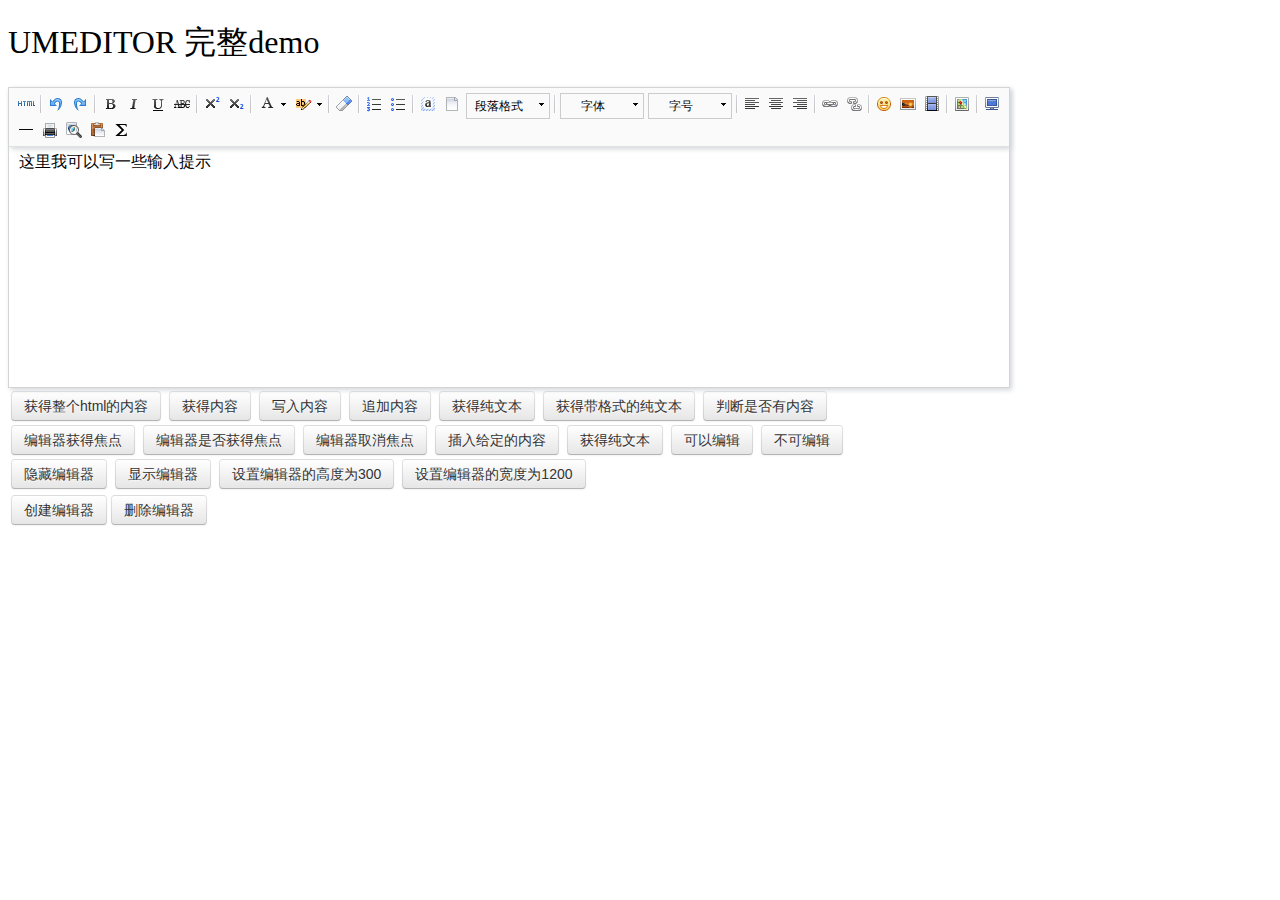
<file: plugins/umeditor/index.html>
<!DOCTYPE HTML>
<html>
<head>

    <meta http-equiv="Content-Type" content="text/html;charset=utf-8"/>
    <title>UMEDITOR 完整demo</title>
    <meta http-equiv="Content-Type" content="text/html; charset=utf-8"/>
    <link href="themes/default/css/umeditor.css" type="text/css" rel="stylesheet">
    <script type="text/javascript" src="third-party/jquery.min.js"></script>
    <script type="text/javascript" charset="utf-8" src="umeditor.config.js"></script>
    <script type="text/javascript" charset="utf-8" src="umeditor.min.js"></script>
    <script type="text/javascript" src="lang/zh-cn/zh-cn.js"></script>
    <style type="text/css">
        h1{
            font-family: "微软雅黑";
            font-weight: normal;
        }
        .btn {
            display: inline-block;
            *display: inline;
            padding: 4px 12px;
            margin-bottom: 0;
            *margin-left: .3em;
            font-size: 14px;
            line-height: 20px;
            color: #333333;
            text-align: center;
            text-shadow: 0 1px 1px rgba(255, 255, 255, 0.75);
            vertical-align: middle;
            cursor: pointer;
            background-color: #f5f5f5;
            *background-color: #e6e6e6;
            background-image: -moz-linear-gradient(top, #ffffff, #e6e6e6);
            background-image: -webkit-gradient(linear, 0 0, 0 100%, from(#ffffff), to(#e6e6e6));
            background-image: -webkit-linear-gradient(top, #ffffff, #e6e6e6);
            background-image: -o-linear-gradient(top, #ffffff, #e6e6e6);
            background-image: linear-gradient(to bottom, #ffffff, #e6e6e6);
            background-repeat: repeat-x;
            border: 1px solid #cccccc;
            *border: 0;
            border-color: #e6e6e6 #e6e6e6 #bfbfbf;
            border-color: rgba(0, 0, 0, 0.1) rgba(0, 0, 0, 0.1) rgba(0, 0, 0, 0.25);
            border-bottom-color: #b3b3b3;
            -webkit-border-radius: 4px;
            -moz-border-radius: 4px;
            border-radius: 4px;
            filter: progid:DXImageTransform.Microsoft.gradient(startColorstr='#ffffffff', endColorstr='#ffe6e6e6', GradientType=0);
            filter: progid:DXImageTransform.Microsoft.gradient(enabled=false);
            *zoom: 1;
            -webkit-box-shadow: inset 0 1px 0 rgba(255, 255, 255, 0.2), 0 1px 2px rgba(0, 0, 0, 0.05);
            -moz-box-shadow: inset 0 1px 0 rgba(255, 255, 255, 0.2), 0 1px 2px rgba(0, 0, 0, 0.05);
            box-shadow: inset 0 1px 0 rgba(255, 255, 255, 0.2), 0 1px 2px rgba(0, 0, 0, 0.05);
        }

        .btn:hover,
        .btn:focus,
        .btn:active,
        .btn.active,
        .btn.disabled,
        .btn[disabled] {
            color: #333333;
            background-color: #e6e6e6;
            *background-color: #d9d9d9;
        }

        .btn:active,
        .btn.active {
            background-color: #cccccc \9;
        }

        .btn:first-child {
            *margin-left: 0;
        }

        .btn:hover,
        .btn:focus {
            color: #333333;
            text-decoration: none;
            background-position: 0 -15px;
            -webkit-transition: background-position 0.1s linear;
            -moz-transition: background-position 0.1s linear;
            -o-transition: background-position 0.1s linear;
            transition: background-position 0.1s linear;
        }

        .btn:focus {
            outline: thin dotted #333;
            outline: 5px auto -webkit-focus-ring-color;
            outline-offset: -2px;
        }

        .btn.active,
        .btn:active {
            background-image: none;
            outline: 0;
            -webkit-box-shadow: inset 0 2px 4px rgba(0, 0, 0, 0.15), 0 1px 2px rgba(0, 0, 0, 0.05);
            -moz-box-shadow: inset 0 2px 4px rgba(0, 0, 0, 0.15), 0 1px 2px rgba(0, 0, 0, 0.05);
            box-shadow: inset 0 2px 4px rgba(0, 0, 0, 0.15), 0 1px 2px rgba(0, 0, 0, 0.05);
        }

        .btn.disabled,
        .btn[disabled] {
            cursor: default;
            background-image: none;
            opacity: 0.65;
            filter: alpha(opacity=65);
            -webkit-box-shadow: none;
            -moz-box-shadow: none;
            box-shadow: none;
        }
    </style>
</head>
<body>
<h1>UMEDITOR 完整demo</h1>

<!--style给定宽度可以影响编辑器的最终宽度-->
<script type="text/plain" id="myEditor" style="width:1000px;height:240px;">
    <p>这里我可以写一些输入提示</p>
</script>


<div class="clear"></div>
<div id="btns">
    <table>
        <tr>
            <td>
                <button class="btn" unselected="on" onclick="getAllHtml()">获得整个html的内容</button>&nbsp;
                <button class="btn" onclick="getContent()">获得内容</button>&nbsp;
                <button class="btn" onclick="setContent()">写入内容</button>&nbsp;
                <button class="btn" onclick="setContent(true)">追加内容</button>&nbsp;
                <button class="btn" onclick="getContentTxt()">获得纯文本</button>&nbsp;
                <button class="btn" onclick="getPlainTxt()">获得带格式的纯文本</button>&nbsp;
                <button class="btn" onclick="hasContent()">判断是否有内容</button>
            </td>
        </tr>
        <tr>
            <td>
                <button class="btn" onclick="setFocus()">编辑器获得焦点</button>&nbsp;
                <button class="btn" onmousedown="isFocus();return false;">编辑器是否获得焦点</button>&nbsp;
                <button class="btn" onclick="doBlur()">编辑器取消焦点</button>&nbsp;
                <button class="btn" onclick="insertHtml()">插入给定的内容</button>&nbsp;
                <button class="btn" onclick="getContentTxt()">获得纯文本</button>&nbsp;
                <button class="btn" id="enable" onclick="setEnabled()">可以编辑</button>&nbsp;
                <button class="btn" onclick="setDisabled()">不可编辑</button>
            </td>
        </tr>
        <tr>
            <td>
                <button class="btn" onclick="UM.getEditor('myEditor').setHide()">隐藏编辑器</button>&nbsp;
                <button class="btn" onclick="UM.getEditor('myEditor').setShow()">显示编辑器</button>&nbsp;
                <button class="btn" onclick="UM.getEditor('myEditor').setHeight(300)">设置编辑器的高度为300</button>&nbsp;
                <button class="btn" onclick="UM.getEditor('myEditor').setWidth(1200)">设置编辑器的宽度为1200</button>
            </td>
        </tr>

    </table>
</div>
<table>
    <tr>
        <td>
            <button class="btn" onclick="createEditor()"/>创建编辑器</button>
            <button class="btn" onclick="deleteEditor()"/>删除编辑器</button>
        </td>
    </tr>
</table>

<div>
    <h3 id="focush2"></h3>
</div>
<script type="text/javascript">
    //实例化编辑器
    var um = UM.getEditor('myEditor');
    um.addListener('blur',function(){
        $('#focush2').html('编辑器失去焦点了')
    });
    um.addListener('focus',function(){
        $('#focush2').html('')
    });
    //按钮的操作
    function insertHtml() {
        var value = prompt('插入html代码', '');
        um.execCommand('insertHtml', value)
    }
    function isFocus(){
        alert(um.isFocus())
    }
    function doBlur(){
        um.blur()
    }
    function createEditor() {
        enableBtn();
        um = UM.getEditor('myEditor');
    }
    function getAllHtml() {
        alert(UM.getEditor('myEditor').getAllHtml())
    }
    function getContent() {
        var arr = [];
        arr.push("使用editor.getContent()方法可以获得编辑器的内容");
        arr.push("内容为：");
        arr.push(UM.getEditor('myEditor').getContent());
        alert(arr.join("\n"));
    }
    function getPlainTxt() {
        var arr = [];
        arr.push("使用editor.getPlainTxt()方法可以获得编辑器的带格式的纯文本内容");
        arr.push("内容为：");
        arr.push(UM.getEditor('myEditor').getPlainTxt());
        alert(arr.join('\n'))
    }
    function setContent(isAppendTo) {
        var arr = [];
        arr.push("使用editor.setContent('欢迎使用umeditor')方法可以设置编辑器的内容");
        UM.getEditor('myEditor').setContent('欢迎使用umeditor', isAppendTo);
        alert(arr.join("\n"));
    }
    function setDisabled() {
        UM.getEditor('myEditor').setDisabled('fullscreen');
        disableBtn("enable");
    }

    function setEnabled() {
        UM.getEditor('myEditor').setEnabled();
        enableBtn();
    }

    function getText() {
        //当你点击按钮时编辑区域已经失去了焦点，如果直接用getText将不会得到内容，所以要在选回来，然后取得内容
        var range = UM.getEditor('myEditor').selection.getRange();
        range.select();
        var txt = UM.getEditor('myEditor').selection.getText();
        alert(txt)
    }

    function getContentTxt() {
        var arr = [];
        arr.push("使用editor.getContentTxt()方法可以获得编辑器的纯文本内容");
        arr.push("编辑器的纯文本内容为：");
        arr.push(UM.getEditor('myEditor').getContentTxt());
        alert(arr.join("\n"));
    }
    function hasContent() {
        var arr = [];
        arr.push("使用editor.hasContents()方法判断编辑器里是否有内容");
        arr.push("判断结果为：");
        arr.push(UM.getEditor('myEditor').hasContents());
        alert(arr.join("\n"));
    }
    function setFocus() {
        UM.getEditor('myEditor').focus();
    }
    function deleteEditor() {
        disableBtn();
        UM.getEditor('myEditor').destroy();
    }
    function disableBtn(str) {
        var div = document.getElementById('btns');
        var btns = domUtils.getElementsByTagName(div, "button");
        for (var i = 0, btn; btn = btns[i++];) {
            if (btn.id == str) {
                domUtils.removeAttributes(btn, ["disabled"]);
            } else {
                btn.setAttribute("disabled", "true");
            }
        }
    }
    function enableBtn() {
        var div = document.getElementById('btns');
        var btns = domUtils.getElementsByTagName(div, "button");
        for (var i = 0, btn; btn = btns[i++];) {
            domUtils.removeAttributes(btn, ["disabled"]);
        }
    }
</script>

</body>
</html>
</file>
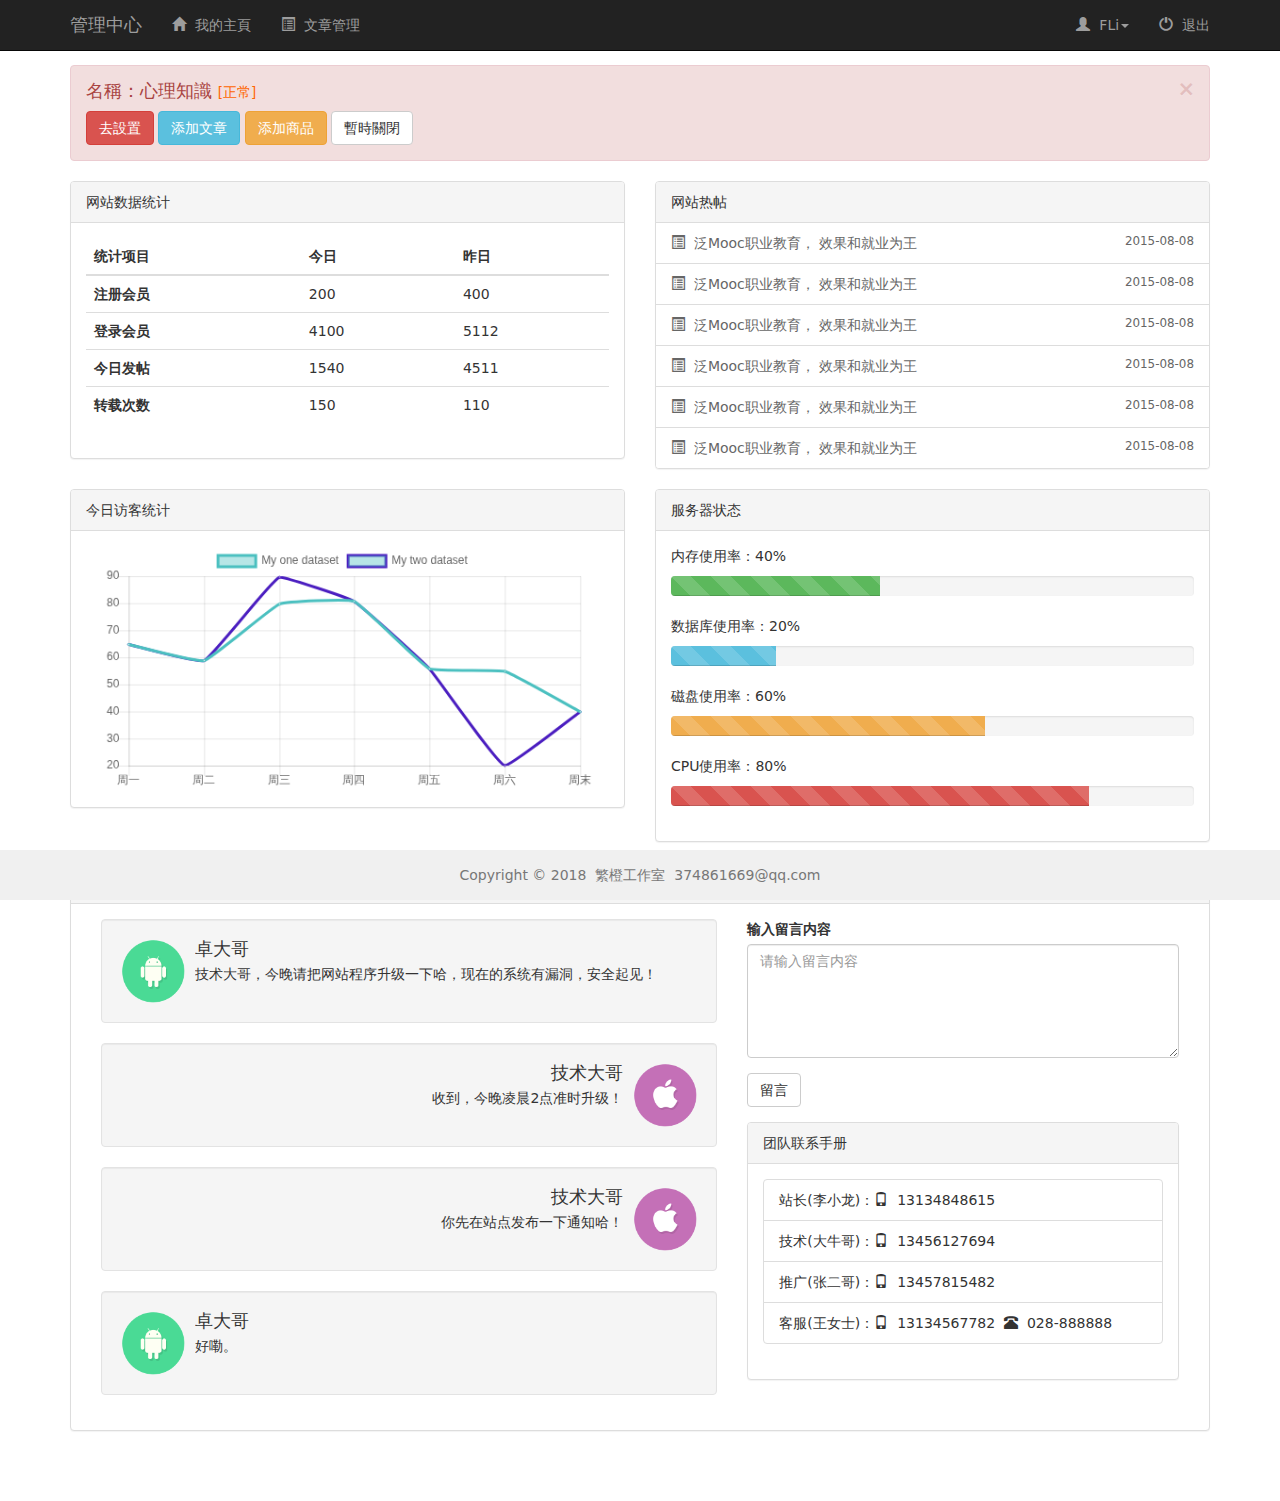
<file: templates/pha-admin/index.html>
<!DOCTYPE html><html><head><title>后台管理</title>
<meta http-equiv="Content-Type" content="text/html;charset=UTF-8" />
<meta name="viewport" content="width=device-width, initial-scale=1">
<link rel="stylesheet" href="css/bootstrap.min.css"/>
<link rel="stylesheet" href="css/style.css"/>
<script src="js/jquery.min.js"></script>
<script src="js/bootstrap.min.js"></script>
</head><body>
<!-- 導航 -->
<nav class="navbar navbar-inverse navbar-fixed-top">
    <div class="container">
        <!-- 小屏幕導航按鈕和logo -->
        <div class="navbar-header">
            <button class="navbar-toggle" data-toggle="collapse" data-target=".navbar-collapse">
                <span class="icon-bar"></span>
                <span class="icon-bar"></span>
                <span class="icon-bar"></span>
            </button>
            <a href="javascript:;" class="navbar-brand"> 管理中心</a>
        </div>
        <!-- 小屏幕導航按鈕和logo -->
        <!-- 導航 -->
        <div class="navbar-collapse collapse">
            <ul class="nav navbar-nav">
                <li><a href="javascript:;" target="_blank"><span class="glyphicon glyphicon-home"></span>&nbsp;&nbsp;我的主頁</a></li>
                <li><a href="javascript:;"><span class="glyphicon glyphicon-list-alt"></span>&nbsp;&nbsp;文章管理</a></li>
            </ul>
            <ul class="nav navbar-nav navbar-right">
                <li class="dropdown">
                    <a id="dLabel" type="button" data-toggle="dropdown" aria-haspopup="true" aria-expanded="false">
                        <span class="glyphicon glyphicon-user"></span>&nbsp;&nbsp;FLi<span class="caret"></span>
                    </a>
                    <ul class="dropdown-menu" aria-labelledby="dLabel">
                        <li><a href="javascript:;"><span class="glyphicon glyphicon-cog"></span>&nbsp;&nbsp;設置中心</a></li>
                    </ul>
                </li>
                <li><a href="javascript:;"><span class="glyphicon glyphicon-off"></span>&nbsp;&nbsp;退出</a></li>
            </ul>
        </div>
        <!-- 導航 -->
    </div>
</nav>
<!-- 導航 -->

<div class="container">
    <div class="row">
        <div class="col-md-12">
            <div class="alert alert-danger alert-dismissible fade in" role="alert">
                <button type="button" class="close" data-dismiss="alert" aria-label="Close"><span aria-hidden="true">×</span></button>
                <h4>名稱：心理知識 <small style="color:#f60;">[正常]</small></h4>
                <p>
                    <a href="javascript:;"><button type="button" class="btn btn-danger">去設置</button></a>
                    <a href="javascript:;"><button type="button" class="btn btn-info">添加文章</button></a>
                    <a href="javascript:;"><button type="button" class="btn btn-warning">添加商品</button></a>
                    <!-- <button type="button" class="btn btn-success" onclick="create_qrcode()">生成小程序碼</button> -->
                    <button type="button" class="btn btn-default" data-dismiss="alert">暫時關閉</button>
                </p>
            </div>
        </div>
        <div class="col-md-6">
            <div class="panel panel-default">
                <div class="panel-heading">网站数据统计</div>
                <div class="panel-body">
                    <table class="table table-hover">
                        <thead>
                            <tr>
                                <th>统计项目</th>
                                <th>今日</th>
                                <th>昨日</th>
                            </tr>
                        </thead>
                        <tbody>
                            <tr>
                                 <th scope="row">注册会员</th>
                                 <td>200</td>
                                 <td>400</td>
                            </tr>
                            <tr>
                                <th scope="row">登录会员</th>
                                <td>4100</td>
                                <td>5112</td>
                            </tr>
                            <tr>
                                <th scope="row">今日发帖</th>
                                <td>1540</td>
                                <td>4511</td>
                            </tr>
                            <tr>
                                <th scope="row">转载次数</th>
                                <td>150</td>
                                <td>110</td>
                            </tr>
                        </tbody>
                    </table>
                </div>
            </div>
        </div>
        <div class="col-md-6">
            <div class="panel panel-default">
                <div class="panel-heading">网站热帖</div>
                    <ul class="list-group">
                        <li class="list-group-item">
                            <a href="javascript:;"><span class="glyphicon glyphicon-list-alt"></span>&nbsp;&nbsp;泛Mooc职业教育， 效果和就业为王<small class="pull-right">2015-08-08</small></a>
                        </li>
                        <li class="list-group-item">
                            <a href="javascript:;"><span class="glyphicon glyphicon-list-alt"></span>&nbsp;&nbsp;泛Mooc职业教育， 效果和就业为王<small class="pull-right">2015-08-08</small></a>
                        </li>
                        <li class="list-group-item">
                            <a href="javascript:;"><span class="glyphicon glyphicon-list-alt"></span>&nbsp;&nbsp;泛Mooc职业教育， 效果和就业为王<small class="pull-right">2015-08-08</small></a>
                        </li>
                        <li class="list-group-item">
                            <a href="javascript:;"><span class="glyphicon glyphicon-list-alt"></span>&nbsp;&nbsp;泛Mooc职业教育， 效果和就业为王<small class="pull-right">2015-08-08</small></a>
                        </li>
                        <li class="list-group-item">
                            <a href="javascript:;"><span class="glyphicon glyphicon-list-alt"></span>&nbsp;&nbsp;泛Mooc职业教育， 效果和就业为王<small class="pull-right">2015-08-08</small></a>
                        </li>
                        <li class="list-group-item">
                            <a href="javascript:;"><span class="glyphicon glyphicon-list-alt"></span>&nbsp;&nbsp;泛Mooc职业教育， 效果和就业为王<small class="pull-right">2015-08-08</small></a>
                        </li>
                    </ul>
            </div>
        </div>
        <div class="col-md-6">
            <div class="panel panel-default">
                <div class="panel-heading">今日访客统计</div>
                <div class="panel-body">
                    <canvas id="canvas" class="col-md-12"></canvas>
                </div>
            </div>
        </div>
        <div class="col-md-6">
            <div class="panel panel-default">
                <div class="panel-heading">服务器状态</div>
                <div class="panel-body">
                    <p>内存使用率：40%</p>
                    <div class="progress">
                        <div class="progress-bar progress-bar-success progress-bar-striped" role="progressbar" aria-valuenow="40" aria-valuemin="0" aria-valuemax="100" style="width: 40%"></div>
                    </div>
                    <p>数据库使用率：20%</p>
                    <div class="progress">
                        <div class="progress-bar progress-bar-info progress-bar-striped" role="progressbar" aria-valuenow="20" aria-valuemin="0" aria-valuemax="100" style="width: 20%"></div>
                    </div>
                    <p>磁盘使用率：60%</p>
                    <div class="progress">
                        <div class="progress-bar progress-bar-warning progress-bar-striped" role="progressbar" aria-valuenow="60" aria-valuemin="0" aria-valuemax="100" style="width: 60%"></div>
                    </div>
                    <p>CPU使用率：80%</p>
                    <div class="progress">
                        <div class="progress-bar progress-bar-danger progress-bar-striped" role="progressbar" aria-valuenow="80" aria-valuemin="0" aria-valuemax="100" style="width: 80%"></div>
                    </div>
                </div>
            </div>
        </div>
        <div class="col-md-12">
            <div class="panel panel-default">
                <div class="panel-heading">团队留言板</div>
                <div class="panel-body">
                    <div class="col-md-7">
                        <div class="media well">
                            <div class="media-left">
                                <a href="#">
                                    <img class="media-object wh64" src="images/a.png" alt="卓大哥">
                                </a>
                            </div>
                            <div class="media-body">
                                <h4 class="media-heading">卓大哥</h4>
                                技术大哥，今晚请把网站程序升级一下哈，现在的系统有漏洞，安全起见！
                            </div>
                        </div>
                        <div class="media well">
                            <div class="media-body text-right">
                                <h4 class="media-heading">技术大哥</h4>
                                收到，今晚凌晨2点准时升级！
                            </div>
                            <div class="media-right">
                                <a href="#">
                                    <img class="media-object wh64" src="images/b.png" alt="技术大哥">
                                </a>
                            </div>
                        </div>
                        <div class="media well">
                            <div class="media-body text-right">
                                <h4 class="media-heading">技术大哥</h4>
                                你先在站点发布一下通知哈！
                            </div>
                            <div class="media-right">
                                <a href="#">
                                    <img class="media-object wh64" src="images/b.png" alt="技术大哥">
                                </a>
                            </div>
                        </div>
                        <div class="media well">
                            <div class="media-left">
                                <a href="#">
                                    <img class="media-object wh64" src="images/a.png" alt="卓大哥">
                                </a>
                            </div>
                            <div class="media-body">
                                <h4 class="media-heading">卓大哥</h4>
                                好嘞。
                            </div>
                        </div>
                    </div>
                    <div class="col-md-5">
                        <form action="#">
                            <div class="form-group">
                                <label for="text1">输入留言内容</label>
                                <textarea class="form-control" id="text1" rows="5" cols="10" placeholder="请输入留言内容"></textarea>
                                <button type="submit" class="btn btn-default mar_t15">留言</button>
                            </div>
                        </form>
                        <div class="panel panel-default">
                            <div class="panel-heading">团队联系手册</div>
                            <div class="panel-body">
                                <ul class="list-group">
                                    <li class="list-group-item">站长(李小龙)：<span class="glyphicon glyphicon-phone"></span>&nbsp;&nbsp;13134848615</li>
                                    <li class="list-group-item">技术(大牛哥)：<span class="glyphicon glyphicon-phone"></span>&nbsp;&nbsp;13456127694</li>
                                    <li class="list-group-item">推广(张二哥)：<span class="glyphicon glyphicon-phone"></span>&nbsp;&nbsp;13457815482</li>
                                    <li class="list-group-item">客服(王女士)：<span class="glyphicon glyphicon-phone"></span>&nbsp;&nbsp;13134567782&nbsp;&nbsp;<span class="glyphicon glyphicon-phone-alt"></span>&nbsp;&nbsp;028-888888</li>
                                </ul>
                            </div>
                        </div>
                    </div>
                </div>
            </div>
        </div>
    </div>
</div>

<footer>
    <div class="container">
        <div class="row">
            <div class="col-md-12">
                <p class="text-muted center">
                    Copyright&nbsp;&copy;&nbsp;2018&nbsp;&nbsp;繁橙工作室&nbsp;&nbsp;374861669@qq.com
                </p>
            </div>
        </div>
    </div>
</footer>

<script src="js/Chart.min.js"></script>
<script>
var lineChartData = {
    //X坐标数据
    labels : ["周一","周二","周三","周四","周五","周六","周末"],
    datasets : [
        {
            label: "My one dataset",
            fill: false,
            lineTension: 0.1,
            backgroundColor: "rgba(75,192,192,0.4)",
            borderColor: "rgba(75,192,192,1)",
            borderCapStyle: 'butt',
            borderDash: [],
            borderDashOffset: 0.0,
            borderJoinStyle: 'miter',
            pointBorderColor: "rgba(75,192,192,1)",
            pointBackgroundColor: "#fff",
            pointBorderWidth: 1,
            pointHoverRadius: 5,
            pointHoverBackgroundColor: "rgba(75,192,192,1)",
            pointHoverBorderColor: "rgba(220,220,220,1)",
            pointHoverBorderWidth: 2,
            pointRadius: 1,
            pointHitRadius: 10,
            data: [65, 59, 80, 81, 56, 55, 40],
            spanGaps: false,
        },
        {
            label: "My two dataset",
            fill: false,
            lineTension: 0.1,
            backgroundColor: "rgba(75,192,192,0.4)",
            borderColor: "rgba(75,30,192,1)",
            borderCapStyle: 'butt',
            borderDash: [],
            borderDashOffset: 0.0,
            borderJoinStyle: 'miter',
            pointBorderColor: "rgba(75,30,192,1)",
            pointBackgroundColor: "#fff",
            pointBorderWidth: 1,
            pointHoverRadius: 5,
            pointHoverBackgroundColor: "rgba(75,30,192,1)",
            pointHoverBorderColor: "rgba(220,220,220,1)",
            pointHoverBorderWidth: 2,
            pointRadius: 1,
            pointHitRadius: 10,
            data: [65, 59, 90, 81, 56, 20, 40],
            spanGaps: false,
        }
    ]
}

window.onload = function(){
    var ctx = document.getElementById("canvas").getContext("2d");
    var LineChart = new Chart(ctx, {
        type: 'line',
        data: lineChartData,
        responsive: true,
        options: { }
    });
}
</script>
</body></html>
</file>
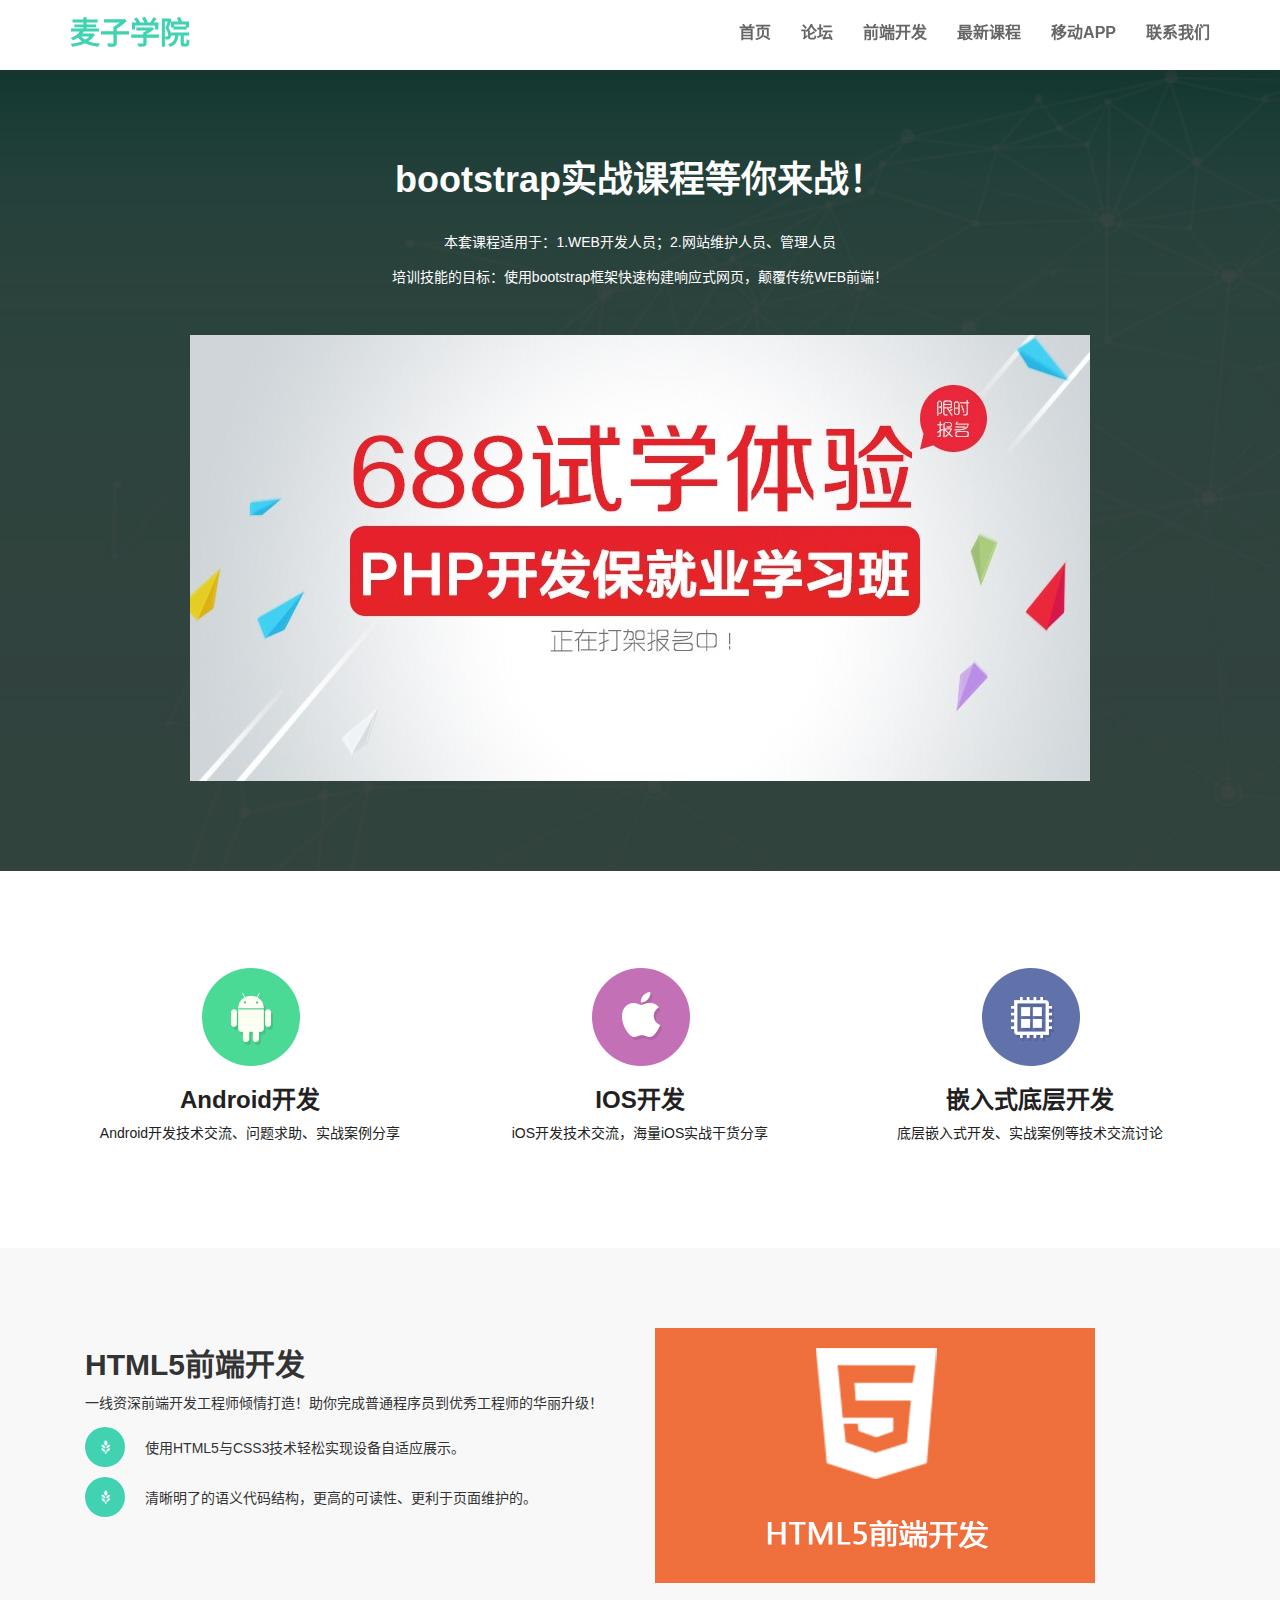
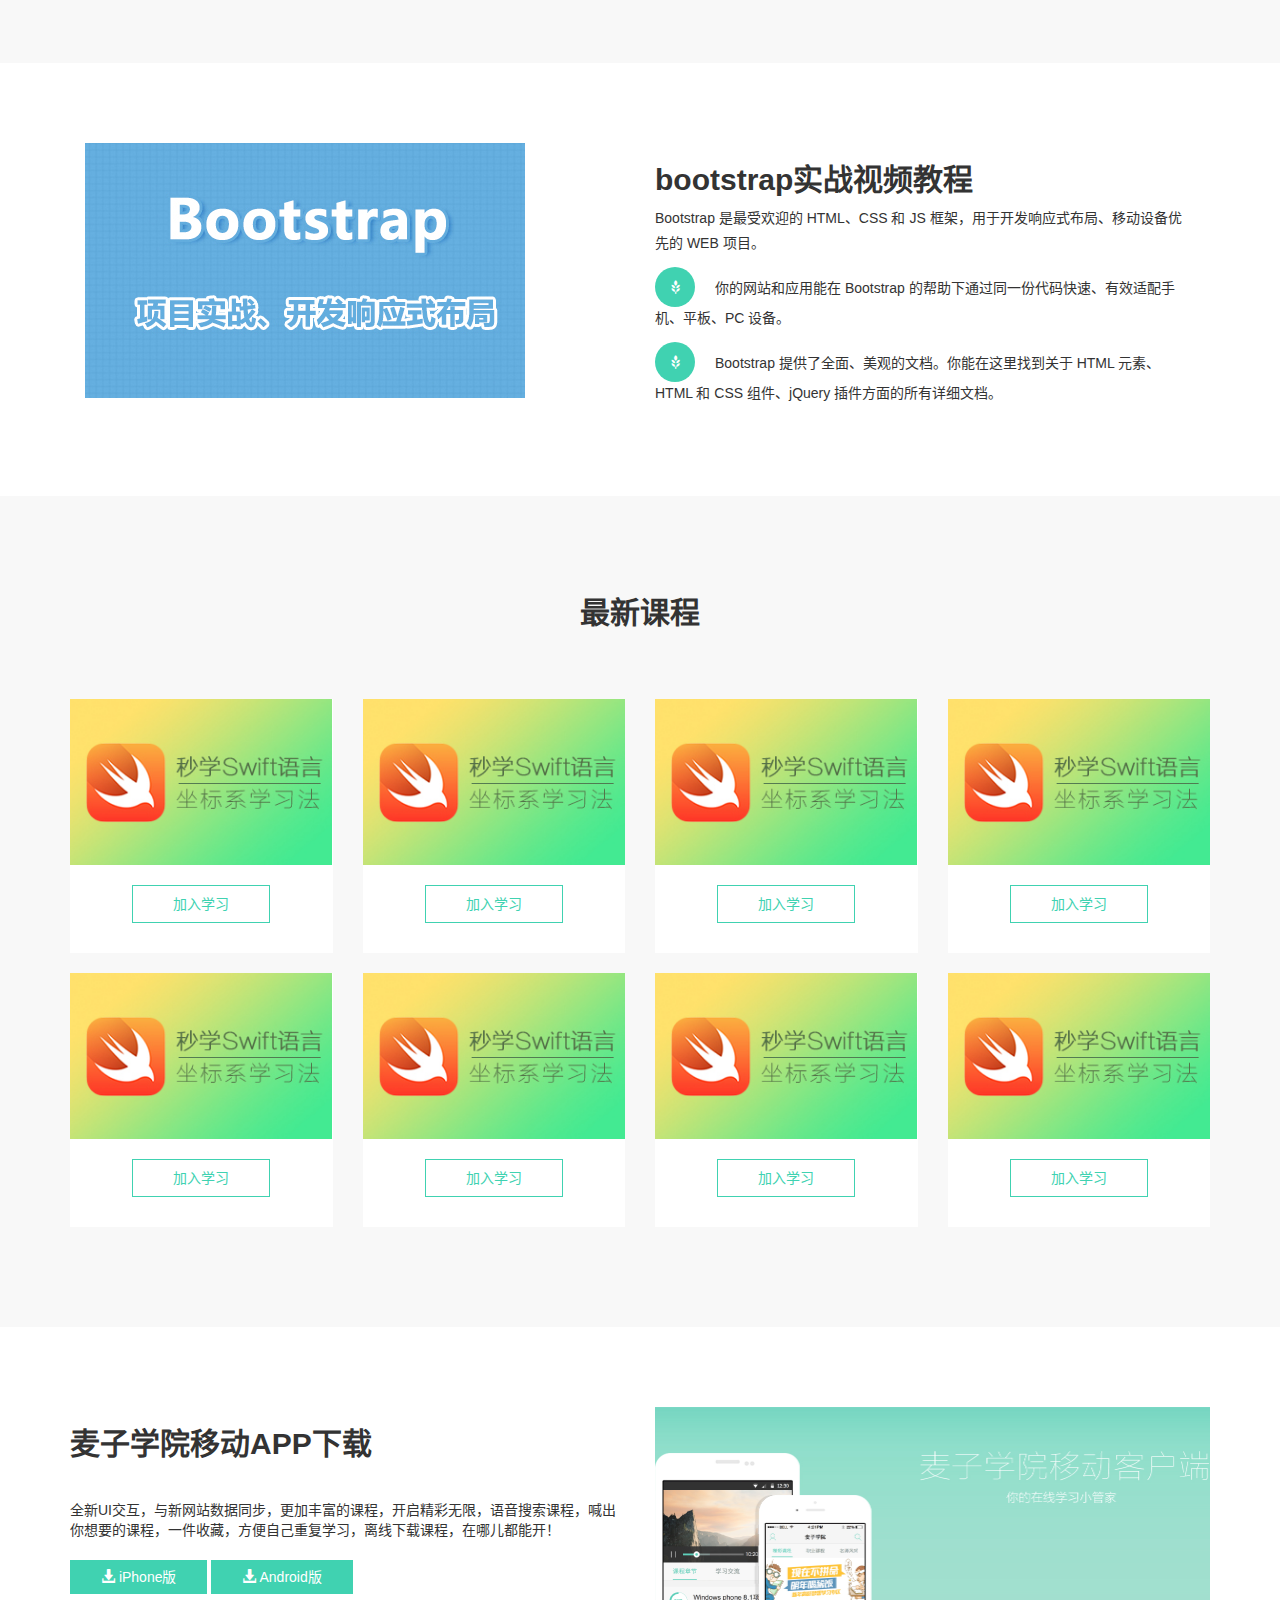
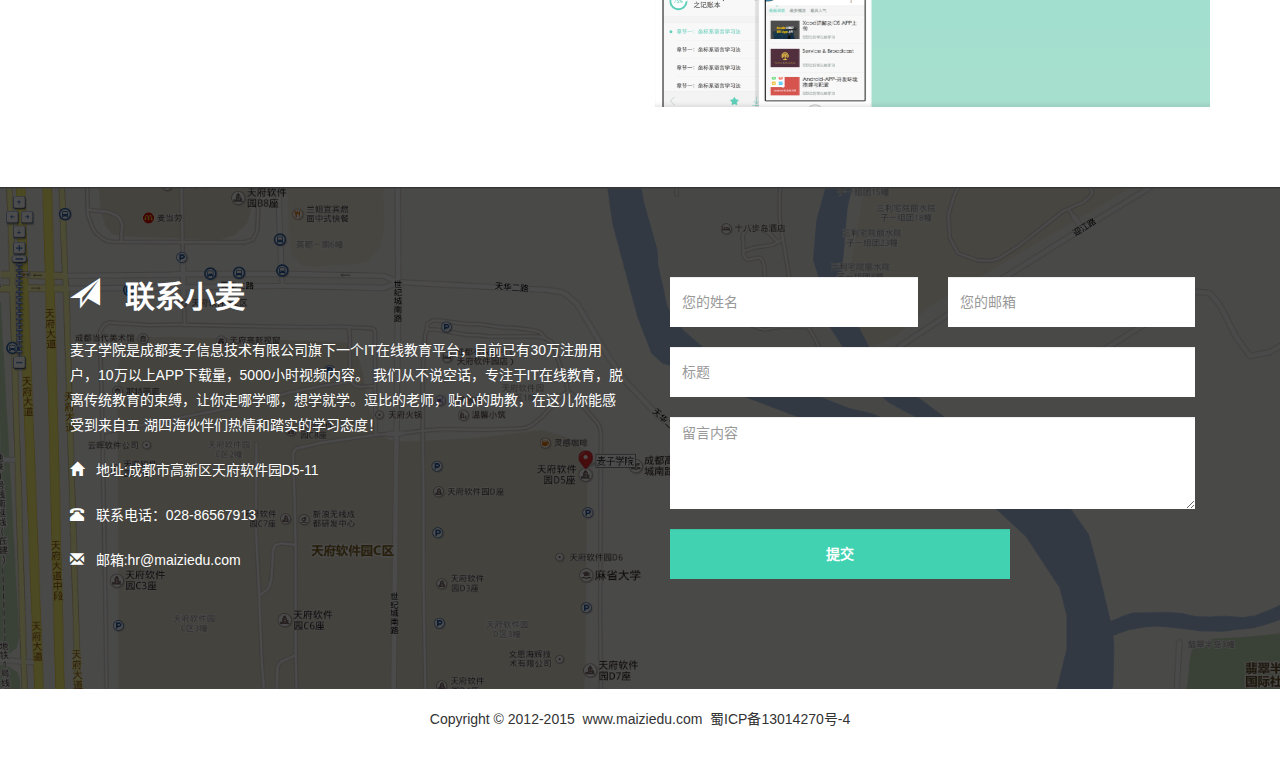
<file: templates/single-website/index.html>
<!DOCTYPE html>
<html lang="zh-CN">
<head>
    <meta charset="UTF-8">
    <meta http-equiv="X-UA-Compatible" content="IE=edge">
    <meta name="viewport" content="width=device-width, initial-scale=1 , user-scalable=no">
    <title>bootstrap项目实战</title>
    <link rel="stylesheet" href="css/bootstrap.min.css"/>
    <link rel="stylesheet" href="css/bootstrap-maizi.css"/>
    <link rel="stylesheet" href="css/animate.css"/>
</head>
<body>
<!--导航-->
<nav class="navbar navbar-default navbar-fixed-top">
    <div class="container">
        <!--小屏幕导航按钮和logo-->
        <div class="navbar-header">
            <button class="navbar-toggle" data-toggle="collapse" data-target=".navbar-collapse">
                <span class="icon-bar"></span>
                <span class="icon-bar"></span>
                <span class="icon-bar"></span>
            </button>
            <a href="index.html" class="navbar-brand">麦子学院</a>
        </div>
        <!--小屏幕导航按钮和logo-->
        <!--导航-->
        <div class="navbar-collapse collapse">
            <ul class="nav navbar-nav navbar-right">
                <li><a href="#home">首页</a></li>
                <li><a href="#bbs">论坛</a></li>
                <li><a href="#html5">前端开发</a></li>
                <li><a href="#course">最新课程</a></li>
                <li><a href="#app">移动APP</a></li>
                <li><a href="#contact">联系我们</a></li>
            </ul>
        </div>
        <!--导航-->

    </div>
</nav>
<!--导航-->

<!--home-->
<section id="home">
    <div class="lvjing">
        <div class="container">
            <div class="row wow fadeInUp" data-wow-duration="1s" data-wow-delay="1s">
                <div class="col-md-1"></div>
                <div class="col-md-10">
                    <h1>bootstrap实战课程等你来战！</h1>
                    <p>
                        本套课程适用于：1.WEB开发人员；2.网站维护人员、管理人员<br/>
                        培训技能的目标：使用bootstrap框架快速构建响应式网页，颠覆传统WEB前端！
                    </p>
                    <img src="images/php.jpg" class="img-responsive" alt="php"/>
                </div>
                <div class="col-md-1"></div>
            </div>
        </div>
    </div>
</section>
<!--home-->

<!--bbs-->
<section id="bbs">
    <div class="container">
        <div class="row wow fadeInUp" data-wow-duration="0.5s">
            <div class="col-md-4">
                <a href="http://www.maiziedu.com" target="_blank">
                    <img src="images/a.png" class="img-responsive" alt=""/>
                    <h3>Android开发</h3>
                    <p>Android开发技术交流、问题求助、实战案例分享</p>
                </a>
            </div>
            <div class="col-md-4">
                <a href="http://www.maiziedu.com" target="_blank">
                    <img src="images/i.png" class="img-responsive" alt=""/>
                    <h3>IOS开发</h3>
                    <p>iOS开发技术交流，海量iOS实战干货分享</p>
                </a>
            </div>
            <div class="col-md-4">
                <a href="http://www.maiziedu.com" target="_blank">
                    <img src="images/b.png" class="img-responsive" alt=""/>
                    <h3>嵌入式底层开发</h3>
                    <p>底层嵌入式开发、实战案例等技术交流讨论</p>
                </a>
            </div>
        </div>
    </div>
</section>
<!--bbs-->

<!--html5-->
<section id="html5">
    <div class="container">
        <div class="col-md-6 wow fadeInLeft">
            <h2>HTML5前端开发</h2>
            <p>一线资深前端开发工程师倾情打造！助你完成普通程序员到优秀工程师的华丽升级！</p>
            <p><span class="glyphicon glyphicon-grain mai-icon"></span>使用HTML5与CSS3技术轻松实现设备自适应展示。</p>
            <p><span class="glyphicon glyphicon-grain mai-icon"></span>清晰明了的语义代码结构，更高的可读性、更利于页面维护的。</p>
        </div>
        <div class="col-md-6 wow fadeInRight">
            <img src="images/html5.jpg" class="img-responsive" alt=""/>
        </div>
    </div>
</section>
<!--html5-->

<!--bootstrap-->
<section id="bootstrap">
    <div class="container wow fadeInUp">
        <div class="col-md-6">
            <img src="images/Bootstrap.jpg" class="img-responsive" alt=""/>
        </div>
        <div class="col-md-6">
            <h2>bootstrap实战视频教程</h2>
            <p>Bootstrap 是最受欢迎的 HTML、CSS 和 JS 框架，用于开发响应式布局、移动设备优先的 WEB 项目。</p>
            <p><span class="glyphicon glyphicon-grain mai-icon"></span>你的网站和应用能在 Bootstrap 的帮助下通过同一份代码快速、有效适配手机、平板、PC 设备。</p>
            <p><span class="glyphicon glyphicon-grain mai-icon"></span>Bootstrap 提供了全面、美观的文档。你能在这里找到关于 HTML 元素、HTML 和 CSS 组件、jQuery 插件方面的所有详细文档。</p>
        </div>
    </div>
</section>
<!--bootstrap-->

<!--course-->
<section id="course">
    <div class="container">
        <div class="row wow fadeIn" data-wow-delay="0.6s">
            <div class="col-md-12">
                <h2>最新课程</h2>
            </div>
            <div class="col-md-3">
                <div class="course">
                    <img src="images/swift.jpg" class="img-responsive" alt=""/>
                    <a href="http://www.maiziedu.com" class="btn btn-primary" target="_blank" role="button">
                        加入学习
                    </a>
                </div>
            </div>
            <div class="col-md-3">
                <div class="course">
                    <img src="images/swift.jpg" class="img-responsive" alt=""/>
                    <a href="http://www.maiziedu.com" class="btn btn-primary" target="_blank" role="button">
                        加入学习
                    </a>
                </div>
            </div>
            <div class="col-md-3">
                <div class="course">
                    <img src="images/swift.jpg" class="img-responsive" alt=""/>
                    <a href="http://www.maiziedu.com" class="btn btn-primary" target="_blank" role="button">
                        加入学习
                    </a>
                </div>
            </div>
            <div class="col-md-3">
                <div class="course">
                    <img src="images/swift.jpg" class="img-responsive" alt=""/>
                    <a href="http://www.maiziedu.com" class="btn btn-primary" target="_blank" role="button">
                        加入学习
                    </a>
                </div>
            </div>
            <div class="col-md-3">
                <div class="course">
                    <img src="images/swift.jpg" class="img-responsive" alt=""/>
                    <a href="http://www.maiziedu.com" class="btn btn-primary" target="_blank" role="button">
                        加入学习
                    </a>
                </div>
            </div>
            <div class="col-md-3">
                <div class="course">
                    <img src="images/swift.jpg" class="img-responsive" alt=""/>
                    <a href="http://www.maiziedu.com" class="btn btn-primary" target="_blank" role="button">
                        加入学习
                    </a>
                </div>
            </div>
            <div class="col-md-3">
                <div class="course">
                    <img src="images/swift.jpg" class="img-responsive" alt=""/>
                    <a href="http://www.maiziedu.com" class="btn btn-primary" target="_blank" role="button">
                        加入学习
                    </a>
                </div>
            </div>
            <div class="col-md-3">
                <div class="course">
                    <img src="images/swift.jpg" class="img-responsive" alt=""/>
                    <a href="http://www.maiziedu.com" class="btn btn-primary" target="_blank" role="button">
                        加入学习
                    </a>
                </div>
            </div>
        </div>
    </div>
</section>
<!--course-->

<!--app-->
<section id="app">
    <div class="container">
        <div class="row  wow fadeInUp">
            <div class="col-md-6">
                <h2>麦子学院移动APP下载</h2>
                <p>
                    全新UI交互，与新网站数据同步，更加丰富的课程，开启精彩无限，语音搜索课程，喊出你想要的课程，一件收藏，方便自己重复学习，离线下载课程，在哪儿都能开！
                </p>
                <button class="btn btn-primary">
                    <span class="glyphicon glyphicon-download-alt"></span>
                    iPhone版
                </button>
                <button class="btn btn-primary">
                    <span class="glyphicon glyphicon-download-alt"></span>
                    Android版
                </button>
            </div>
            <div class="col-md-6">
                <img src="images/app-banner.jpg" class="img-responsive" alt=""/>
            </div>
        </div>
    </div>
</section>
<!--app-->

<!--contact-->
<section id="contact">
    <div class="lvjing">
        <div class="container">
            <div class="row">
                <div class="col-md-6  wow fadeInLeft">
                    <h2>
                        <span class="glyphicon glyphicon-send"></span>
                        &nbsp;
                        联系小麦
                    </h2>
                    <p>
                        麦子学院是成都麦子信息技术有限公司旗下一个IT在线教育平台，目前已有30万注册用户，10万以上APP下载量，5000小时视频内容。 我们从不说空话，专注于IT在线教育，脱离传统教育的束缚，让你走哪学哪，想学就学。逗比的老师，贴心的助教，在这儿你能感受到来自五 湖四海伙伴们热情和踏实的学习态度！
                    </p>
                    <address>
                        <p>
                            <span class="glyphicon glyphicon-home"></span>
                            &nbsp;
                            地址:成都市高新区天府软件园D5-11
                        </p>
                        <p>
                            <span class="glyphicon glyphicon-phone-alt"></span>
                            &nbsp;
                            联系电话：028-86567913
                        </p>
                        <p>
                            <span class="glyphicon glyphicon-envelope"></span>
                            &nbsp;
                            邮箱:hr@maiziedu.com
                        </p>
                    </address>
                </div>
                <div class="col-md-6  wow fadeInRight">
                    <form action="#" method="post">
                        <div class="col-md-6">
                            <input type="text" class="form-control" placeholder="您的姓名"/>
                        </div>
                        <div class="col-md-6">
                            <input type="email" class="form-control" placeholder="您的邮箱"/>
                        </div>
                        <div class="col-md-12">
                            <input type="text" class="form-control" placeholder="标题"/>
                        </div>
                        <div class="col-md-12">
                            <textarea class="form-control" placeholder="留言内容" rows="4"></textarea>
                        </div>
                        <div class="col-md-8">
                            <input type="submit" class="form-control" value="提交"/>
                        </div>
                    </form>
                </div>
            </div>
        </div>
    </div>
</section>
<!--contact-->

<!--footer-->
<footer>
    <div class="container">
        <div class="row">
            <div class="col-md-12">
                <p>
                    Copyright&nbsp;©&nbsp;2012-2015&nbsp;&nbsp;www.maiziedu.com&nbsp;&nbsp;蜀ICP备13014270号-4
                </p>
            </div>
        </div>
    </div>
</footer>
<!--footer-->


<script src="http://apps.bdimg.com/libs/jquery/2.1.4/jquery.min.js"></script>
<script src="js/bootstrap.min.js"></script>
<script src="js/jquery.singlePageNav.min.js"></script>
<script src="js/wow.min.js"></script>
<script>
    $(function(){
        /*导航跳转效果插件*/
        $('.nav').singlePageNav({
            offset:70
        });
        /*小屏幕导航点击关闭菜单*/
        $('.navbar-collapse a').click(function(){
            $('.navbar-collapse').collapse('hide');
        });
        new WOW().init();
    })
</script>
</body>
</html>
</file>
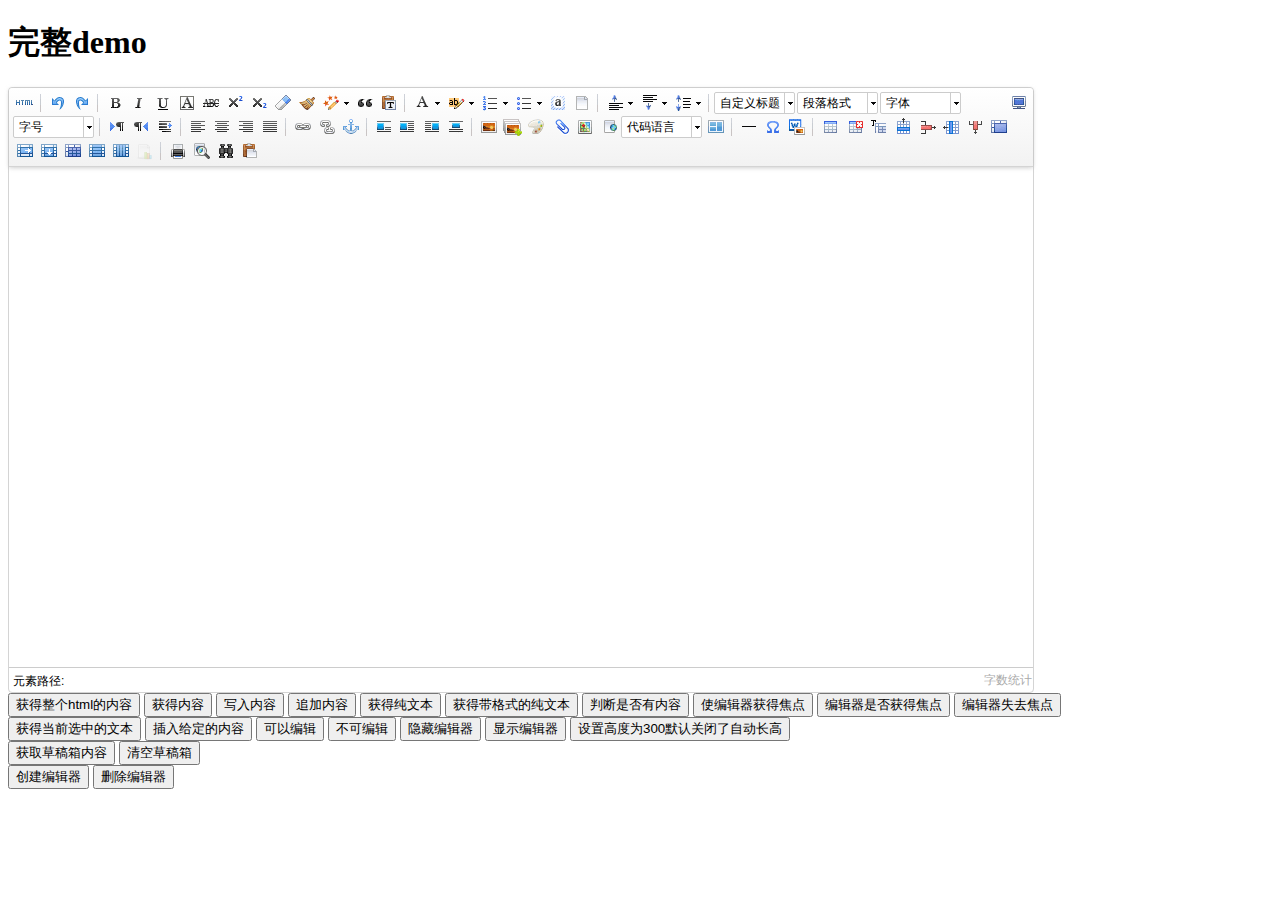
<file: templates/pha-admin/plugins/flueditor/index.html>
<!DOCTYPE HTML PUBLIC "-//W3C//DTD HTML 4.01 Transitional//EN"
        "http://www.w3.org/TR/html4/loose.dtd">
<html>
<head>
    <title>完整demo</title>
    <meta http-equiv="Content-Type" content="text/html;charset=utf-8"/>
    <script type="text/javascript" charset="utf-8" src="ueditor.config.js"></script>
    <script type="text/javascript" charset="utf-8" src="ueditor.all.min.js"></script>
    <!--建议手动加在语言，避免在ie下有时因为加载语言失败导致编辑器加载失败-->
    <!--这里加载的语言文件会覆盖你在配置项目里添加的语言类型，比如你在配置项目里配置的是英文，这里加载的中文，那最后就是中文-->
    <script type="text/javascript" charset="utf-8" src="lang/zh-cn/zh-cn.js"></script>

    <style type="text/css">
        div{
            width:100%;
        }
    </style>
</head>
<body>
<div>
    <h1>完整demo</h1>
    <script id="editor" type="text/plain" style="width:1024px;height:500px;"></script>
</div>
<div id="btns">
    <div>
        <button onclick="getAllHtml()">获得整个html的内容</button>
        <button onclick="getContent()">获得内容</button>
        <button onclick="setContent()">写入内容</button>
        <button onclick="setContent(true)">追加内容</button>
        <button onclick="getContentTxt()">获得纯文本</button>
        <button onclick="getPlainTxt()">获得带格式的纯文本</button>
        <button onclick="hasContent()">判断是否有内容</button>
        <button onclick="setFocus()">使编辑器获得焦点</button>
        <button onmousedown="isFocus(event)">编辑器是否获得焦点</button>
        <button onmousedown="setblur(event)" >编辑器失去焦点</button>

    </div>
    <div>
        <button onclick="getText()">获得当前选中的文本</button>
        <button onclick="insertHtml()">插入给定的内容</button>
        <button id="enable" onclick="setEnabled()">可以编辑</button>
        <button onclick="setDisabled()">不可编辑</button>
        <button onclick=" UE.getEditor('editor').setHide()">隐藏编辑器</button>
        <button onclick=" UE.getEditor('editor').setShow()">显示编辑器</button>
        <button onclick=" UE.getEditor('editor').setHeight(300)">设置高度为300默认关闭了自动长高</button>
    </div>

    <div>
        <button onclick="getLocalData()" >获取草稿箱内容</button>
        <button onclick="clearLocalData()" >清空草稿箱</button>
    </div>

</div>
<div>
    <button onclick="createEditor()">
    创建编辑器</button>
    <button onclick="deleteEditor()">
    删除编辑器</button>
</div>

<script type="text/javascript">

    //实例化编辑器
    //建议使用工厂方法getEditor创建和引用编辑器实例，如果在某个闭包下引用该编辑器，直接调用UE.getEditor('editor')就能拿到相关的实例
    var ue = UE.getEditor('editor');


    function isFocus(e){
        alert(UE.getEditor('editor').isFocus());
        UE.dom.domUtils.preventDefault(e)
    }
    function setblur(e){
        UE.getEditor('editor').blur();
        UE.dom.domUtils.preventDefault(e)
    }
    function insertHtml() {
        var value = prompt('插入html代码', '');
        UE.getEditor('editor').execCommand('insertHtml', value)
    }
    function createEditor() {
        enableBtn();
        UE.getEditor('editor');
    }
    function getAllHtml() {
        alert(UE.getEditor('editor').getAllHtml())
    }
    function getContent() {
        var arr = [];
        arr.push("使用editor.getContent()方法可以获得编辑器的内容");
        arr.push("内容为：");
        arr.push(UE.getEditor('editor').getContent());
        alert(arr.join("\n"));
    }
    function getPlainTxt() {
        var arr = [];
        arr.push("使用editor.getPlainTxt()方法可以获得编辑器的带格式的纯文本内容");
        arr.push("内容为：");
        arr.push(UE.getEditor('editor').getPlainTxt());
        alert(arr.join('\n'))
    }
    function setContent(isAppendTo) {
        var arr = [];
        arr.push("使用editor.setContent('欢迎使用ueditor')方法可以设置编辑器的内容");
        UE.getEditor('editor').setContent('欢迎使用ueditor', isAppendTo);
        alert(arr.join("\n"));
    }
    function setDisabled() {
        UE.getEditor('editor').setDisabled('fullscreen');
        disableBtn("enable");
    }

    function setEnabled() {
        UE.getEditor('editor').setEnabled();
        enableBtn();
    }

    function getText() {
        //当你点击按钮时编辑区域已经失去了焦点，如果直接用getText将不会得到内容，所以要在选回来，然后取得内容
        var range = UE.getEditor('editor').selection.getRange();
        range.select();
        var txt = UE.getEditor('editor').selection.getText();
        alert(txt)
    }

    function getContentTxt() {
        var arr = [];
        arr.push("使用editor.getContentTxt()方法可以获得编辑器的纯文本内容");
        arr.push("编辑器的纯文本内容为：");
        arr.push(UE.getEditor('editor').getContentTxt());
        alert(arr.join("\n"));
    }
    function hasContent() {
        var arr = [];
        arr.push("使用editor.hasContents()方法判断编辑器里是否有内容");
        arr.push("判断结果为：");
        arr.push(UE.getEditor('editor').hasContents());
        alert(arr.join("\n"));
    }
    function setFocus() {
        UE.getEditor('editor').focus();
    }
    function deleteEditor() {
        disableBtn();
        UE.getEditor('editor').destroy();
    }
    function disableBtn(str) {
        var div = document.getElementById('btns');
        var btns = UE.dom.domUtils.getElementsByTagName(div, "button");
        for (var i = 0, btn; btn = btns[i++];) {
            if (btn.id == str) {
                UE.dom.domUtils.removeAttributes(btn, ["disabled"]);
            } else {
                btn.setAttribute("disabled", "true");
            }
        }
    }
    function enableBtn() {
        var div = document.getElementById('btns');
        var btns = UE.dom.domUtils.getElementsByTagName(div, "button");
        for (var i = 0, btn; btn = btns[i++];) {
            UE.dom.domUtils.removeAttributes(btn, ["disabled"]);
        }
    }

    function getLocalData () {
        alert(UE.getEditor('editor').execCommand( "getlocaldata" ));
    }

    function clearLocalData () {
        UE.getEditor('editor').execCommand( "clearlocaldata" );
        alert("已清空草稿箱")
    }
</script>
</body>
</html>
</file>
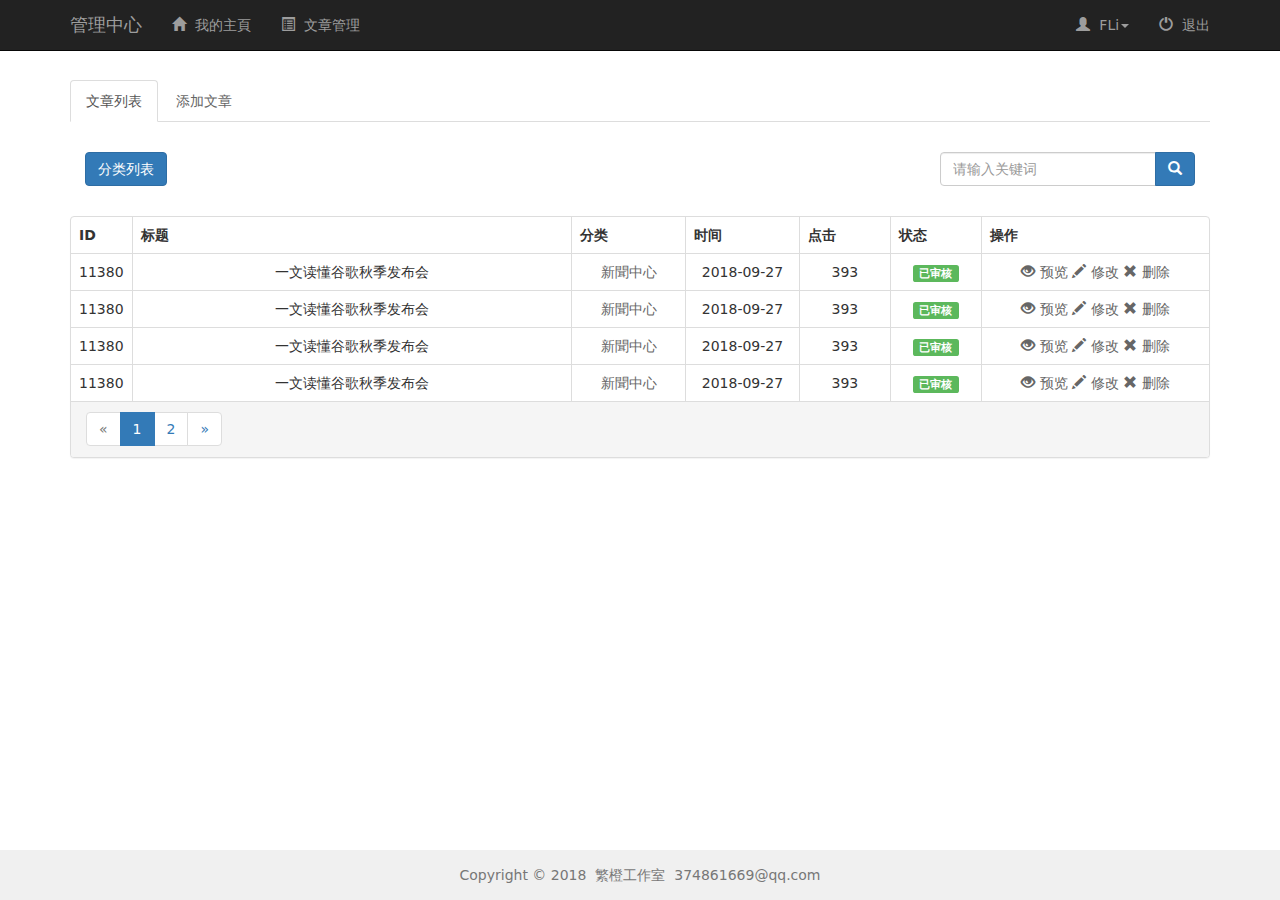
<file: templates/pha-admin/article-index.html>
<!DOCTYPE html><html><head><title>文章列表_后台管理</title>
<meta http-equiv="Content-Type" content="text/html;charset=UTF-8" />
<meta name="viewport" content="width=device-width, initial-scale=1">
<link rel="stylesheet" href="css/bootstrap.min.css"/>
<link rel="stylesheet" href="css/style.css"/>
<script src="js/jquery.min.js"></script>
<script src="js/bootstrap.min.js"></script>
</head><body>
<!-- 導航 -->
<nav class="navbar navbar-inverse navbar-fixed-top">
    <div class="container">
        <!-- 小屏幕導航按鈕和logo -->
        <div class="navbar-header">
            <button class="navbar-toggle" data-toggle="collapse" data-target=".navbar-collapse">
                <span class="icon-bar"></span>
                <span class="icon-bar"></span>
                <span class="icon-bar"></span>
            </button>
            <a href="javascript:;" class="navbar-brand"> 管理中心</a>
        </div>
        <!-- 小屏幕導航按鈕和logo -->
        <!-- 導航 -->
        <div class="navbar-collapse collapse">
            <ul class="nav navbar-nav">
                <li><a href="javascript:;" target="_blank"><span class="glyphicon glyphicon-home"></span>&nbsp;&nbsp;我的主頁</a></li>
                <li><a href="javascript:;"><span class="glyphicon glyphicon-list-alt"></span>&nbsp;&nbsp;文章管理</a></li>
            </ul>
            <ul class="nav navbar-nav navbar-right">
                <li class="dropdown">
                    <a id="dLabel" type="button" data-toggle="dropdown" aria-haspopup="true" aria-expanded="false">
                        <span class="glyphicon glyphicon-user"></span>&nbsp;&nbsp;FLi<span class="caret"></span>
                    </a>
                    <ul class="dropdown-menu" aria-labelledby="dLabel">
                        <li><a href="javascript:;"><span class="glyphicon glyphicon-cog"></span>&nbsp;&nbsp;設置中心</a></li>
                    </ul>
                </li>
                <li><a href="javascript:;"><span class="glyphicon glyphicon-off"></span>&nbsp;&nbsp;退出</a></li>
            </ul>
        </div>
        <!-- 導航 -->
    </div>
</nav>
<!-- 導航 -->

<div class="container">
    <div class="row">
        <div class="col-md-12">
            <div class="panel-body" style="padding: 15px 0;">
                <ul class="nav nav-tabs">
                    <li class="active"><a href="">文章列表</a></li>
                    <li><a href="article-add.html">添加文章</a></li>
                </ul>
            </div>
            <div class="panel-body">
                <div class="row">
                    <form action="" method="get">
                        <div class="col-md-4">
                            <div class="form-group text-left">
                                <a href="javascript:;" class="btn btn-primary" role="button">分类列表</a>
                            </div>
                        </div>
                        <div class="col-md-3"></div>
                        <div class="col-md-2"></div>
                        <div class="col-md-3">
                            <div class="input-group">
                                <input class="form-control" type="text" value="" placeholder="请输入关键词" name="keyword">
                                <span class="input-group-btn">
                                    <button type="submit" class="btn btn-primary">
                                        <i class="glyphicon glyphicon-search"></i>
                                    </button>
                                </span>
                            </div>
                        </div>
                    </form>
                </div>
            </div>
                        <div class="panel panel-default">
                <div class="table-responsive">
                    <table class="table table-bordered">
                        <thead>
                            <tr>
                                <th class="w5p">ID</th>
                                <th>标题</th>
                                <th class="w10p">分类</th>
                                <th class="w10p">时间</th>
                                <th class="w8p">点击</th>
                                <th class="w8p">状态</th>
                                <th class="w20p">操作</th>
                            </tr>
                        </thead>
                        <tbody>
                            <tr>
                                <td class="center">11380</td>
                                <td class="center">一文读懂谷歌秋季发布会</td>
                                <td class="center"><a href="javascript:;">新聞中心</a></td>
                                <td class="center">2018-09-27</td>
                                <td class="center">393</td>
                                <td class="center"><span class="label label-success">已审核</span></td>
                                <td class="center">
                                    <a href="javascript:;" target="_blank"><i class="glyphicon glyphicon-eye-open"></i> 预览</a>
                                    <a href="javascript:;"><i class="glyphicon glyphicon-pencil"></i> 修改</a>
                                    <a data-url="" data-toggle="modal" data-target="#delConfirmModal" href="javascript:;"><i class="glyphicon glyphicon-remove"></i> 删除</a>
                                </td>
                            </tr>
                            <tr>
                                <td class="center">11380</td>
                                <td class="center">一文读懂谷歌秋季发布会</td>
                                <td class="center"><a href="javascript:;">新聞中心</a></td>
                                <td class="center">2018-09-27</td>
                                <td class="center">393</td>
                                <td class="center"><span class="label label-success">已审核</span></td>
                                <td class="center">
                                    <a href="javascript:;" target="_blank"><i class="glyphicon glyphicon-eye-open"></i> 预览</a>
                                    <a href="javascript:;"><i class="glyphicon glyphicon-pencil"></i> 修改</a>
                                    <a data-url="" data-toggle="modal" data-target="#delConfirmModal" href="javascript:;"><i class="glyphicon glyphicon-remove"></i> 删除</a>
                                </td>
                            </tr>
                            <tr>
                                <td class="center">11380</td>
                                <td class="center">一文读懂谷歌秋季发布会</td>
                                <td class="center"><a href="javascript:;">新聞中心</a></td>
                                <td class="center">2018-09-27</td>
                                <td class="center">393</td>
                                <td class="center"><span class="label label-success">已审核</span></td>
                                <td class="center">
                                    <a href="javascript:;" target="_blank"><i class="glyphicon glyphicon-eye-open"></i> 预览</a>
                                    <a href="javascript:;"><i class="glyphicon glyphicon-pencil"></i> 修改</a>
                                    <a data-url="" data-toggle="modal" data-target="#delConfirmModal" href="javascript:;"><i class="glyphicon glyphicon-remove"></i> 删除</a>
                                </td>
                            </tr>
                            <tr>
                                <td class="center">11380</td>
                                <td class="center">一文读懂谷歌秋季发布会</td>
                                <td class="center"><a href="javascript:;">新聞中心</a></td>
                                <td class="center">2018-09-27</td>
                                <td class="center">393</td>
                                <td class="center"><span class="label label-success">已审核</span></td>
                                <td class="center">
                                    <a href="javascript:;" target="_blank"><i class="glyphicon glyphicon-eye-open"></i> 预览</a>
                                    <a href="javascript:;"><i class="glyphicon glyphicon-pencil"></i> 修改</a>
                                    <a data-url="" data-toggle="modal" data-target="#delConfirmModal" href="javascript:;"><i class="glyphicon glyphicon-remove"></i> 删除</a>
                                </td>
                            </tr>
                        </tbody>
                    </table>
                </div>
                <div class="panel-footer">
                    <ul class="pagination"><li class="disabled"><span>&laquo;</span></li> <li class="active"><span>1</span></li><li><a href="javascript:;">2</a></li> <li><a href="javascript:;">&raquo;</a></li></ul>
                </div>
            </div>
        </div>
    </div>
</div>

<!-- 删除模态框Modal -->
<div class="modal fade bs-example-modal-sm" id="delConfirmModal" tabindex="-1" role="dialog" aria-labelledby="myModalLabel">
    <div class="modal-dialog modal-sm" role="document">
        <div class="modal-content">
            <div class="modal-header">
                <button type="button" class="close" data-dismiss="modal" aria-label="Close"><span aria-hidden="true">&times;</span></button>
                <h4 class="modal-title" id="myModalLabel">信息</h4>
            </div>
            <div class="modal-body">确定删除吗？<br><br><input id="del-url" style="display:none;" type="text" value=""></div>
            <div class="modal-footer">
                <button type="button" class="btn btn-default" data-dismiss="modal">取消</button>
                <button type="button" class="btn btn-success" onclick="javascript:window.location.href = $('#del-url').val();">确定</button>
            </div>
        </div>
    </div>
</div>
<script>
$(function() {
    // 绑定模态框展示的方法  
    $("#delConfirmModal").on("show.bs.modal",function(e){
        // 获得点击打开的按钮
        var button=$(e.relatedTarget);
        // 根据标签获得按钮传入的参数
        var recipient=button.data("url");
        // 获得模态框本身
        var modal=$(this);
        // 更改将title的text  
        //modal.find(".modal-title").text("Hello"+recipient);
        // 更改body里input的值
        modal.find("#del-url").val(recipient);
    });
});
</script>

<footer>
    <div class="container">
        <div class="row">
            <div class="col-md-12">
                <p class="text-muted center">
                    Copyright&nbsp;&copy;&nbsp;2018&nbsp;&nbsp;繁橙工作室&nbsp;&nbsp;374861669@qq.com
                </p>
            </div>
        </div>
    </div>
</footer>
</body></html>
</file>
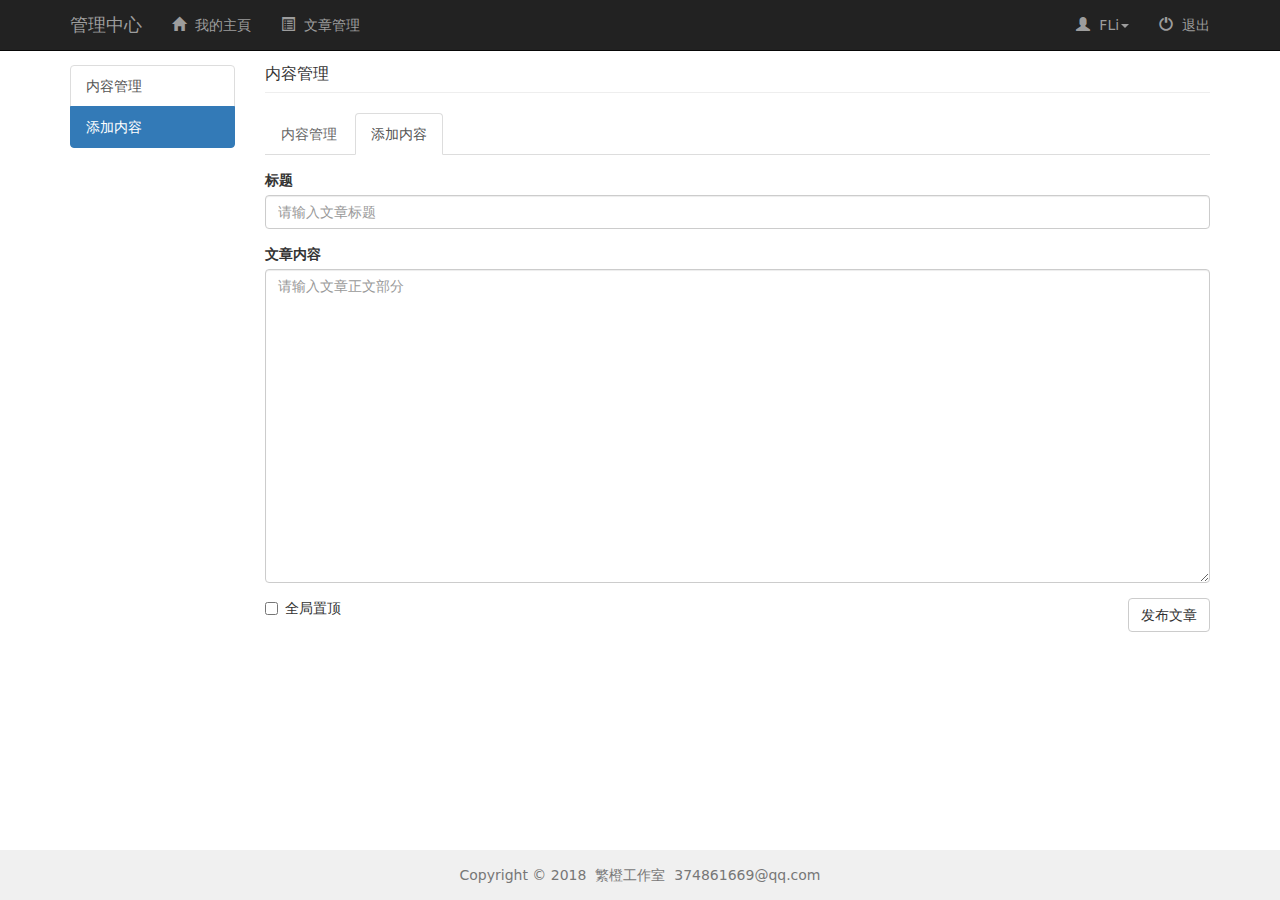
<file: templates/pha-admin/content-post.html>
<!DOCTYPE html><html><head><title>文章列表_后台管理</title>
<meta http-equiv="Content-Type" content="text/html;charset=UTF-8" />
<meta name="viewport" content="width=device-width, initial-scale=1">
<link rel="stylesheet" href="css/bootstrap.min.css"/>
<link rel="stylesheet" href="css/style.css"/>
<script src="js/jquery.min.js"></script>
<script src="js/bootstrap.min.js"></script>
</head><body>
<!-- 導航 -->
<nav class="navbar navbar-inverse navbar-fixed-top">
    <div class="container">
        <!-- 小屏幕導航按鈕和logo -->
        <div class="navbar-header">
            <button class="navbar-toggle" data-toggle="collapse" data-target=".navbar-collapse">
                <span class="icon-bar"></span>
                <span class="icon-bar"></span>
                <span class="icon-bar"></span>
            </button>
            <a href="javascript:;" class="navbar-brand"> 管理中心</a>
        </div>
        <!-- 小屏幕導航按鈕和logo -->
        <!-- 導航 -->
        <div class="navbar-collapse collapse">
            <ul class="nav navbar-nav">
                <li><a href="javascript:;" target="_blank"><span class="glyphicon glyphicon-home"></span>&nbsp;&nbsp;我的主頁</a></li>
                <li><a href="javascript:;"><span class="glyphicon glyphicon-list-alt"></span>&nbsp;&nbsp;文章管理</a></li>
            </ul>
            <ul class="nav navbar-nav navbar-right">
                <li class="dropdown">
                    <a id="dLabel" type="button" data-toggle="dropdown" aria-haspopup="true" aria-expanded="false">
                        <span class="glyphicon glyphicon-user"></span>&nbsp;&nbsp;FLi<span class="caret"></span>
                    </a>
                    <ul class="dropdown-menu" aria-labelledby="dLabel">
                        <li><a href="javascript:;"><span class="glyphicon glyphicon-cog"></span>&nbsp;&nbsp;設置中心</a></li>
                    </ul>
                </li>
                <li><a href="javascript:;"><span class="glyphicon glyphicon-off"></span>&nbsp;&nbsp;退出</a></li>
            </ul>
        </div>
        <!-- 導航 -->
    </div>
</nav>
<!-- 導航 -->

<div class="container">
    <div class="row">
        <div class="col-md-2">
            <div class="list-group">
                <a href="content.html" class="list-group-item">内容管理</a>
                <a href="content-post.html" class="list-group-item active">添加内容</a>
            </div>
        </div>
        <div class="col-md-10">
            <div class="page-header">
                <h1>内容管理</h1>
            </div>
            <ul class="nav nav-tabs">
                <li>
                    <a href="content.html">内容管理</a>
                </li>
                <li class="active">
                    <a href="content_post.html">添加内容</a>
                </li>
            </ul>
            <form action="#" class="mar_t15">
                <div class="form-group">
                    <label for="title">标题</label>
                    <input type="text" id="title" class="form-control" placeholder="请输入文章标题">
                </div>
                <div class="form-group">
                    <label for="content">文章内容</label>
                    <textarea id="content" class="form-control" rows="15" cols="10" placeholder="请输入文章正文部分"></textarea>
                </div>
                <div class="checkbox">
                    <label>
                        <input type="checkbox">全局置顶
                    </label>
                    <button type="submit" class="btn btn-default pull-right">发布文章</button>
                </div>
            </form>

        </div>
    </div>
</div>

<footer>
    <div class="container">
        <div class="row">
            <div class="col-md-12">
                <p class="text-muted center">
                    Copyright&nbsp;&copy;&nbsp;2018&nbsp;&nbsp;繁橙工作室&nbsp;&nbsp;374861669@qq.com
                </p>
            </div>
        </div>
    </div>
</footer>
</body></html>
</file>
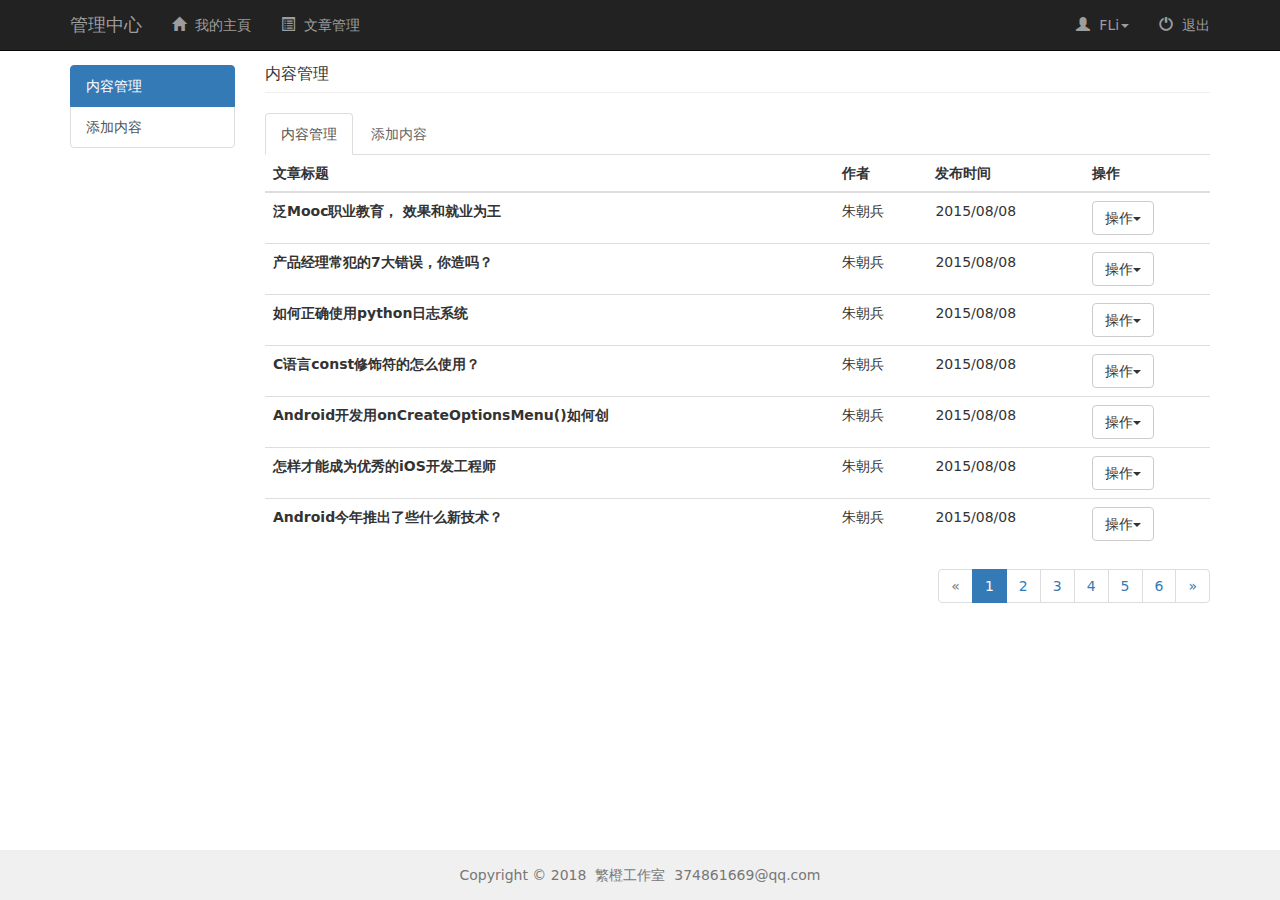
<file: templates/pha-admin/content.html>
<!DOCTYPE html><html><head><title>文章列表_后台管理</title>
<meta http-equiv="Content-Type" content="text/html;charset=UTF-8" />
<meta name="viewport" content="width=device-width, initial-scale=1">
<link rel="stylesheet" href="css/bootstrap.min.css"/>
<link rel="stylesheet" href="css/style.css"/>
<script src="js/jquery.min.js"></script>
<script src="js/bootstrap.min.js"></script>
</head><body>
<!-- 导航 -->
<nav class="navbar navbar-inverse navbar-fixed-top">
    <div class="container">
        <!-- 小屏幕導航按鈕和logo -->
        <div class="navbar-header">
            <button class="navbar-toggle" data-toggle="collapse" data-target=".navbar-collapse">
                <span class="icon-bar"></span>
                <span class="icon-bar"></span>
                <span class="icon-bar"></span>
            </button>
            <a href="javascript:;" class="navbar-brand"> 管理中心</a>
        </div>
        <!-- 小屏幕導航按鈕和logo -->
        <!-- 导航 -->
        <div class="navbar-collapse collapse">
            <ul class="nav navbar-nav">
                <li><a href="javascript:;" target="_blank"><span class="glyphicon glyphicon-home"></span>&nbsp;&nbsp;我的主頁</a></li>
                <li><a href="javascript:;"><span class="glyphicon glyphicon-list-alt"></span>&nbsp;&nbsp;文章管理</a></li>
            </ul>
            <ul class="nav navbar-nav navbar-right">
                <li class="dropdown">
                    <a id="dLabel" type="button" data-toggle="dropdown" aria-haspopup="true" aria-expanded="false">
                        <span class="glyphicon glyphicon-user"></span>&nbsp;&nbsp;FLi<span class="caret"></span>
                    </a>
                    <ul class="dropdown-menu" aria-labelledby="dLabel">
                        <li><a href="javascript:;"><span class="glyphicon glyphicon-cog"></span>&nbsp;&nbsp;設置中心</a></li>
                    </ul>
                </li>
                <li><a href="javascript:;"><span class="glyphicon glyphicon-off"></span>&nbsp;&nbsp;退出</a></li>
            </ul>
        </div>
        <!-- 导航 -->
    </div>
</nav>
<!-- 导航 -->

<div class="container">
<div class="row">
<div class="col-md-2">
    <div class="list-group">
        <a href="content.html" class="list-group-item active">内容管理</a>
        <a href="content-post.html" class="list-group-item">添加内容</a>
    </div>
</div>
<div class="col-md-10">
<div class="page-header">
    <h1>内容管理</h1>
</div>
<ul class="nav nav-tabs">
    <li class="active">
        <a href="content.html">内容管理</a>
    </li>
    <li>
        <a href="content-post.html">添加内容</a>
    </li>
</ul>
<table class="table">
    <thead>
    <tr>
        <th>文章标题</th>
        <th>作者</th>
        <th>发布时间</th>
        <th>操作</th>
    </tr>
    </thead>
    <tbody>
    <tr>
        <th scope="row">泛Mooc职业教育， 效果和就业为王</th>
        <td>朱朝兵</td>
        <td>2015/08/08</td>
        <td>
            <div role="presentation" class="dropdown">
                <button class="btn btn-default dropdown-toggle" data-toggle="dropdown" href="#" role="button" aria-haspopup="true" aria-expanded="false">
                    操作<span class="caret"></span>
                </button>
                <ul class="dropdown-menu">
                    <li><a href="#">编辑</a></li>
                    <li><a href="#">删除</a></li>
                    <li><a href="#">全局置顶</a></li>
                </ul>
            </div>
        </td>
    </tr>
    <tr>
        <th scope="row">产品经理常犯的7大错误，你造吗？</th>
        <td>朱朝兵</td>
        <td>2015/08/08</td>
        <td>
            <div role="presentation" class="dropdown">
                <button class="btn btn-default dropdown-toggle" data-toggle="dropdown" href="#" role="button" aria-haspopup="true" aria-expanded="false">
                    操作<span class="caret"></span>
                </button>
                <ul class="dropdown-menu">
                    <li><a href="#">编辑</a></li>
                    <li><a href="#">删除</a></li>
                    <li><a href="#">全局置顶</a></li>
                </ul>
            </div>
        </td>
    </tr>
    <tr>
        <th scope="row">如何正确使用python日志系统</th>
        <td>朱朝兵</td>
        <td>2015/08/08</td>
        <td>
            <div role="presentation" class="dropdown">
                <button class="btn btn-default dropdown-toggle" data-toggle="dropdown" href="#" role="button" aria-haspopup="true" aria-expanded="false">
                    操作<span class="caret"></span>
                </button>
                <ul class="dropdown-menu">
                    <li><a href="#">编辑</a></li>
                    <li><a href="#">删除</a></li>
                    <li><a href="#">全局置顶</a></li>
                </ul>
            </div>
        </td>
    </tr>
    <tr>
        <th scope="row">C语言const修饰符的怎么使用？</th>
        <td>朱朝兵</td>
        <td>2015/08/08</td>
        <td>
            <div role="presentation" class="dropdown">
                <button class="btn btn-default dropdown-toggle" data-toggle="dropdown" href="#" role="button" aria-haspopup="true" aria-expanded="false">
                    操作<span class="caret"></span>
                </button>
                <ul class="dropdown-menu">
                    <li><a href="#">编辑</a></li>
                    <li><a href="#">删除</a></li>
                    <li><a href="#">全局置顶</a></li>
                </ul>
            </div>
        </td>
    </tr>
    <tr>
        <th scope="row">Android开发用onCreateOptionsMenu()如何创</th>
        <td>朱朝兵</td>
        <td>2015/08/08</td>
        <td>
            <div role="presentation" class="dropdown">
                <button class="btn btn-default dropdown-toggle" data-toggle="dropdown" href="#" role="button" aria-haspopup="true" aria-expanded="false">
                    操作<span class="caret"></span>
                </button>
                <ul class="dropdown-menu">
                    <li><a href="#">编辑</a></li>
                    <li><a href="#">删除</a></li>
                    <li><a href="#">全局置顶</a></li>
                </ul>
            </div>
        </td>
    </tr>
    <tr>
        <th scope="row">怎样才能成为优秀的iOS开发工程师</th>
        <td>朱朝兵</td>
        <td>2015/08/08</td>
        <td>
            <div role="presentation" class="dropdown">
                <button class="btn btn-default dropdown-toggle" data-toggle="dropdown" href="#" role="button" aria-haspopup="true" aria-expanded="false">
                    操作<span class="caret"></span>
                </button>
                <ul class="dropdown-menu">
                    <li><a href="#">编辑</a></li>
                    <li><a href="#">删除</a></li>
                    <li><a href="#">全局置顶</a></li>
                </ul>
            </div>
        </td>
    </tr>
    <tr>
        <th scope="row">Android今年推出了些什么新技术？</th>
        <td>朱朝兵</td>
        <td>2015/08/08</td>
        <td>
            <div role="presentation" class="dropdown">
                <button class="btn btn-default dropdown-toggle" data-toggle="dropdown" href="#" role="button" aria-haspopup="true" aria-expanded="false">
                    操作<span class="caret"></span>
                </button>
                <ul class="dropdown-menu">
                    <li><a href="#">编辑</a></li>
                    <li><a href="#">删除</a></li>
                    <li><a href="#">全局置顶</a></li>
                </ul>
            </div>
        </td>
    </tr>
    </tbody>
</table>
<nav class="pull-right">
    <ul class="pagination">
        <li class="disabled"><a href="#" aria-label="Previous"><span aria-hidden="true">&laquo;</span></a></li>
        <li class="active"><a href="#">1</a></li>
        <li><a href="#">2 </a></li>
        <li><a href="#">3 </a></li>
        <li><a href="#">4 </a></li>
        <li><a href="#">5 </a></li>
        <li><a href="#">6 </a></li>
        <li><a href="#"><span aria-hidden="true">&raquo;</span></a></li>
    </ul>
</nav>
</div>
</div>
</div>

<footer>
    <div class="container">
        <div class="row">
            <div class="col-md-12">
                <p class="text-muted center">
                    Copyright&nbsp;&copy;&nbsp;2018&nbsp;&nbsp;繁橙工作室&nbsp;&nbsp;374861669@qq.com
                </p>
            </div>
        </div>
    </div>
</footer>
</body></html>
</file>
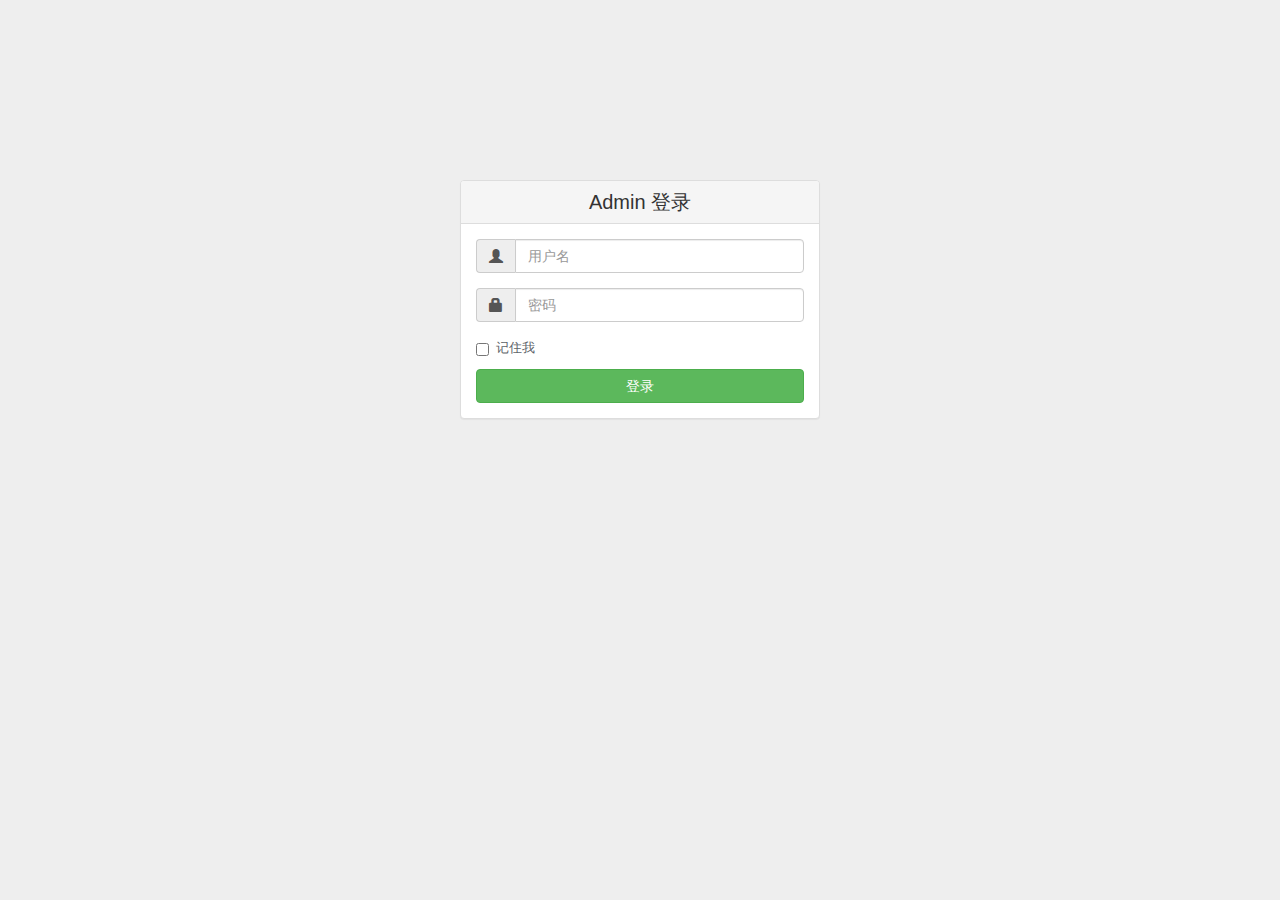
<file: templates/pha-admin/login.html>
<!DOCTYPE html><html><head><title>Login</title>
<meta http-equiv="Content-Type" content="text/html;charset=UTF-8" />
<meta name="viewport" content="width=device-width, initial-scale=1">
<link rel="stylesheet" href="css/bootstrap.min.css"/>
<script src="js/jquery.min.js"></script>
<script src="js/bootstrap.min.js"></script>
</head><body>
<div class="container">
    <div class="row login">
        <div class="col-md-4 col-md-offset-4">
            <div class="panel panel-default">
                <div class="panel-heading">
                    <h4 class="panel-title text-center login-title"> Admin 登录 </h4>
                </div>
                <div class="panel-body">
                    <form role="form">
                        <fieldset>
                            <div class="form-group">
                                <div class="input-group">
                                    <span class="input-group-addon" id="username"><i class="glyphicon glyphicon-user"></i></span>
                                    <input type="text" class="form-control" placeholder="用户名" aria-describedby="username">
                                </div>
                            </div>
                            <div class="form-group">
                                <div class="input-group">
                                    <span class="input-group-addon" id="password"><i class="glyphicon glyphicon-lock"></i></span>
                                    <input type="password" class="form-control" placeholder="密码" aria-describedby="password">
                                </div>
                            </div>
                            <div class="checkbox">
                                <label class="login-remember">
                                    <input name="remember" type="checkbox" value="Remember Me"> 记住我
                                </label>
                            </div>
                            <a href="javascript:;" class="btn btn-success btn-block"> 登录 </a>
                        </fieldset>
                    </form>
                </div>
            </div>
        </div>
    </div>
</div>

<style>
body {background: #eeeeee;}
.login {margin-top: 180px;}
.login-title {font-family: "Helvetica Neue", Helvetica, Arial, sans-serif;font-size: 20px;}
.login-remember {font-family: "Helvetica Neue", Helvetica, Arial, sans-serif;color: #5d6368;font-size: 13px;}
</style>
</body></html>
</file>
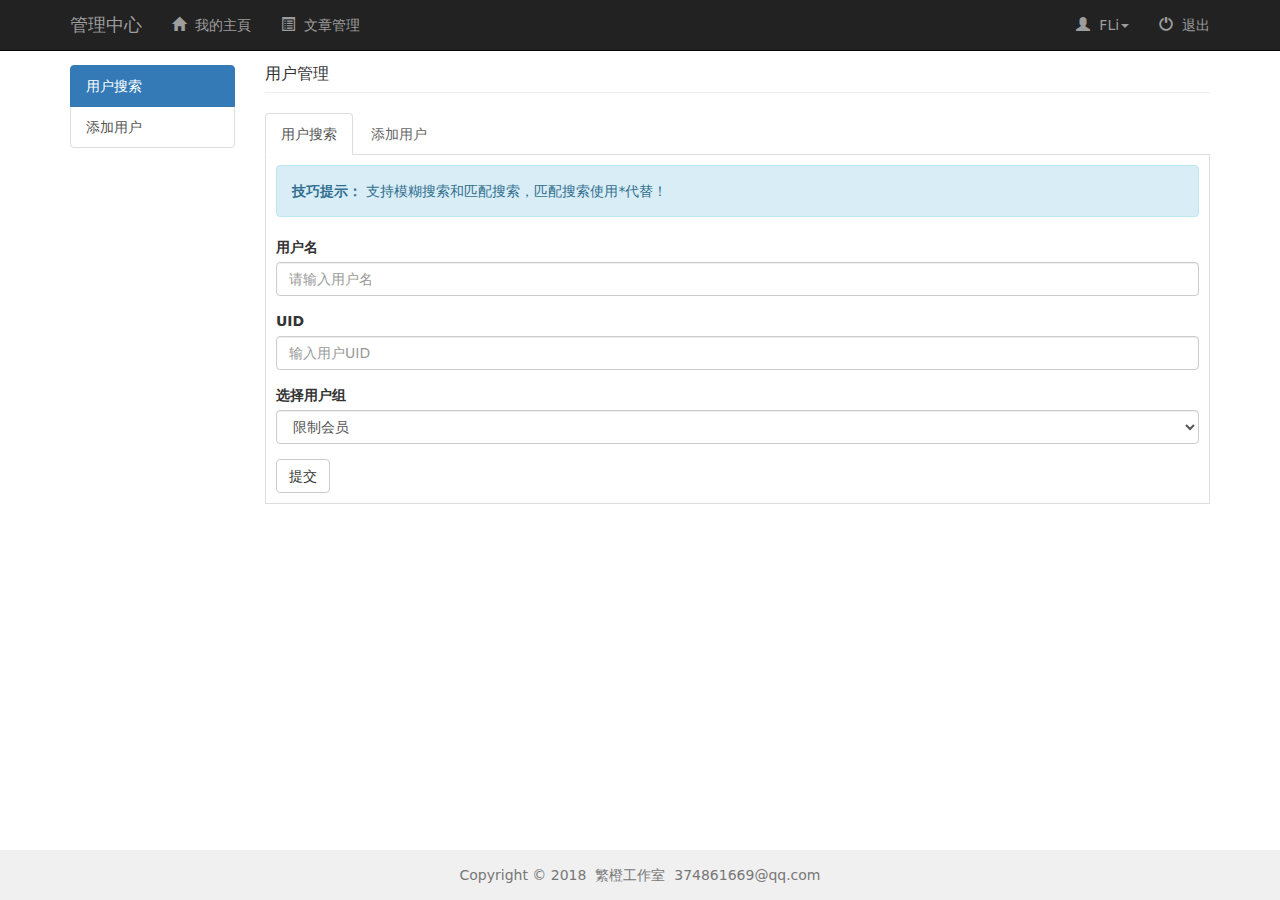
<file: templates/pha-admin/user-search.html>
<!DOCTYPE html><html><head><title>文章列表_后台管理</title>
<meta http-equiv="Content-Type" content="text/html;charset=UTF-8" />
<meta name="viewport" content="width=device-width, initial-scale=1">
<link rel="stylesheet" href="css/bootstrap.min.css"/>
<link rel="stylesheet" href="css/style.css"/>
<script src="js/jquery.min.js"></script>
<script src="js/bootstrap.min.js"></script>
</head><body>
<!-- 導航 -->
<nav class="navbar navbar-inverse navbar-fixed-top">
    <div class="container">
        <!-- 小屏幕導航按鈕和logo -->
        <div class="navbar-header">
            <button class="navbar-toggle" data-toggle="collapse" data-target=".navbar-collapse">
                <span class="icon-bar"></span>
                <span class="icon-bar"></span>
                <span class="icon-bar"></span>
            </button>
            <a href="javascript:;" class="navbar-brand"> 管理中心</a>
        </div>
        <!-- 小屏幕導航按鈕和logo -->
        <!-- 導航 -->
        <div class="navbar-collapse collapse">
            <ul class="nav navbar-nav">
                <li><a href="javascript:;" target="_blank"><span class="glyphicon glyphicon-home"></span>&nbsp;&nbsp;我的主頁</a></li>
                <li><a href="javascript:;"><span class="glyphicon glyphicon-list-alt"></span>&nbsp;&nbsp;文章管理</a></li>
            </ul>
            <ul class="nav navbar-nav navbar-right">
                <li class="dropdown">
                    <a id="dLabel" type="button" data-toggle="dropdown" aria-haspopup="true" aria-expanded="false">
                        <span class="glyphicon glyphicon-user"></span>&nbsp;&nbsp;FLi<span class="caret"></span>
                    </a>
                    <ul class="dropdown-menu" aria-labelledby="dLabel">
                        <li><a href="javascript:;"><span class="glyphicon glyphicon-cog"></span>&nbsp;&nbsp;設置中心</a></li>
                    </ul>
                </li>
                <li><a href="javascript:;"><span class="glyphicon glyphicon-off"></span>&nbsp;&nbsp;退出</a></li>
            </ul>
        </div>
        <!-- 導航 -->
    </div>
</nav>
<!-- 導航 -->

<div class="container">
    <div class="row">
        <div class="col-md-2">
            <div class="list-group">
                <a href="uesr-search.html" class="list-group-item active">用户搜索</a>
                <a href="" role="button"  class="list-group-item" data-toggle="modal" data-target="#myModal">添加用户</a>
            </div>
        </div>
        <div class="col-md-10">
            <div class="page-header">
                <h1>用户管理</h1>
            </div>
            <ul class="nav nav-tabs">
                <li class="active">
                    <a href="uesr_search.html">用户搜索</a>
                </li>
                <li>
                    <a href="" role="button" data-toggle="modal" data-target="#myModal">添加用户</a>
                </li>
            </ul>
            <form action="#" class="uesr_search">
                <div class="alert alert-info" role="alert">
                    <strong>技巧提示：</strong>
                    支持模糊搜索和匹配搜索，匹配搜索使用*代替！
                </div>
                <div class="form-group">
                    <label for="name">用户名</label>
                    <input type="texte" id="name" class="form-control" placeholder="请输入用户名">
                </div>
                <div class="form-group">
                    <label for="uid">UID</label>
                    <input type="text" id="uid" class="form-control" placeholder="输入用户UID">
                </div>
                <div class="form-group">
                    <label for="yonghuzu">选择用户组</label>
                    <select id="yonghuzu" class="form-control">
                        <option>限制会员</option>
                        <option>新手上路</option>
                        <option>组册会员</option>
                        <option>中级会员</option>
                        <option>高级会员</option>
                    </select>
                </div>
                <button type="submit" class="btn btn-default">提交</button>
            </form>
        </div>
    </div>
</div>

<!-- Modal -->
<div class="modal fade" id="myModal" tabindex="-1" role="dialog" aria-labelledby="myModalLabel">
    <div class="modal-dialog" role="document">
        <div class="modal-content">
            <div class="modal-header">
                <button type="button" class="close" data-dismiss="modal" aria-label="Close"><span aria-hidden="true">&times;</span></button>
                <h4 class="modal-title" id="myModalLabel">添加用户</h4>
            </div>
            <div class="modal-body">
                <form action="#">
                    <div class="form-group">
                        <label for="addname">用户名</label>
                        <input type="text" id="addname" class="form-control" placeholder="用户名">
                    </div>
                    <div class="form-group">
                        <label for="addpassword">用户密码</label>
                        <input type="text" id="addpassword" class="form-control" placeholder="请输入用户密码">
                    </div>
                    <div class="form-group">
                        <label for="addpassword1">确认用户密码</label>
                        <input type="text" id="addpassword1" class="form-control" placeholder="请确认输入用户密码">
                    </div>
                    <div class="form-group">
                        <label for="addemail">请输入用户邮箱</label>
                        <input type="email" id="addemail" class="form-control" placeholder="请输入用户邮箱">
                    </div>
                    <div class="form-group">
                        <label for="addyonghuzu">所属用户组</label>
                        <select id="addyonghuzu" class="form-control">
                            <option>限制会员</option>
                            <option>新手上路</option>
                            <option>组册会员</option>
                            <option>中级会员</option>
                            <option>高级会员</option>
                        </select>
                    </div>
                </form>
            </div>
            <div class="modal-footer">
                <button type="button" class="btn btn-default" data-dismiss="modal">关闭</button>
                <button type="button" class="btn btn-primary">提交</button>
            </div>
        </div>
    </div>
</div>

<footer>
    <div class="container">
        <div class="row">
            <div class="col-md-12">
                <p class="text-muted center">
                    Copyright&nbsp;&copy;&nbsp;2018&nbsp;&nbsp;繁橙工作室&nbsp;&nbsp;374861669@qq.com
                </p>
            </div>
        </div>
    </div>
</footer>
</body></html>
</file>
<file: plugins/umeditor/themes/default/css/umeditor.css>
.edui-container{
    position: relative;
    border: 1px solid #d4d4d4;
    box-shadow: 2px 2px 5px #d3d6da;
    background-color: #fff;
}
.edui-container .edui-toolbar{
    position: relative;
    width:auto;
    border-bottom: 1px solid #e1e1e1;
    box-shadow: 2px 2px 5px #d3d6da;
    background-color: #fafafa;
    z-index: 99999;
}
.edui-toolbar .edui-btn-toolbar{
    position: relative;
    padding: 5px;
}
.edui-container .edui-editor-body{
    background-color: #fff;
}
.edui-editor-body .edui-body-container{
}

.edui-editor-body .edui-body-container p{margin:5px 0;}
.edui-editor-body .edui-body-container{
    border:0;
    outline:none;
    cursor:text;
    padding:0 10px 0;
    overflow:auto;
    display:block;
    word-wrap:break-word;
    font-size:16px;
    font-family:sans-serif;
}
.edui-editor-body.focus{border:1px solid #5c9dff}
.edui-editor-body table{margin:10px 0 10px;border-collapse:collapse;display:table;}
.edui-editor-body td{padding: 5px 10px;border: 1px solid #DDD;}
.edui-editor-body iframe.mathquill-embedded-latex{
    border: 0px;
    padding: 0px;
    display: inline;
    margin: 0px;
    background: none;
    vertical-align: middle;
    width: 0px;
    height: 0px;
}
/*普通按钮*/
.edui-btn-toolbar .edui-btn{
    position: relative;
    display: inline-block;
    vertical-align: top;
    *display: inline;
    *zoom:1;
    width:auto;
    margin: 0 1px;
    padding:1px;
    border:none;
    background: none;
}
.edui-btn-toolbar .edui-btn .edui-icon{
    width: 20px;
    height: 20px;
    margin: 0;
    padding:0;
    background-repeat: no-repeat;
    background-image: url(../images/icons.png);
    background-image: url(../images/icons.gif) \9;
}

/*状态反射*/
.edui-btn-toolbar .edui-btn.edui-hover,
.edui-btn-toolbar .edui-btn.edui-active{
    background-color: #d5e1f2;
    padding: 0;
    border: 1px solid #a3bde3;
    _z-index: 1;
}
.edui-btn-toolbar .edui-btn.edui-disabled{
    opacity: 0.3;
    filter: alpha(opacity = 30);
}
.edui-btn-toolbar .edui-btn .edui-icon-source {
    background-position:-260px -0px;
}
.edui-btn-toolbar .edui-btn .edui-icon-undo {
    background-position: -160px 0;
}
.edui-btn-toolbar .edui-btn .edui-icon-redo {
    background-position: -100px 0;
}
.edui-btn-toolbar  .edui-btn .edui-icon-bold{
    background-position: 0 0;
}
.edui-btn-toolbar  .edui-btn .edui-icon-italic {
    background-position: -60px 0;
}
.edui-btn-toolbar  .edui-btn .edui-icon-underline  {
    background-position: -140px 0
}
.edui-btn-toolbar .edui-btn .edui-icon-strikethrough {
    background-position: -120px 0;
}

.edui-btn-toolbar .edui-btn .edui-icon-superscript {
    background-position: -620px 0;
}
.edui-btn-toolbar .edui-btn .edui-icon-subscript {
    background-position:  -600px 0;
}
.edui-btn-toolbar .edui-btn .edui-icon-font, .edui-btn-toolbar .edui-btn .edui-icon-forecolor {
    background-position: -720px 0;
}

.edui-btn-toolbar .edui-btn .edui-icon-backcolor {
    background-position: -760px 0;
}

.edui-btn-toolbar .edui-btn .edui-icon-insertorderedlist {
    background-position: -80px 0;
}
.edui-btn-toolbar .edui-btn .edui-icon-insertunorderedlist {
    background-position:   -20px 0;
}
.edui-btn-toolbar .edui-btn .edui-icon-selectall {
    background-position: -400px -20px;
}
.edui-btn-toolbar .edui-btn .edui-icon-cleardoc {
    background-position: -520px 0;
}
.edui-btn-toolbar .edui-btn .edui-icon-paragraph {
    background-position: -140px 0;
}

.edui-btn-toolbar .edui-btn .edui-icon-fontfamily {
    background-position: -140px 0;
}

.edui-btn-toolbar .edui-btn .edui-icon-fontsize {
    background-position: -140px 0;
}

.edui-btn-toolbar .edui-btn .edui-icon-justifyleft {
    background-position: -460px 0;
}

.edui-btn-toolbar .edui-btn .edui-icon-justifycenter {
    background-position: -420px 0;
}

.edui-btn-toolbar .edui-btn .edui-icon-justifyright {
    background-position:-480px 0;
}

.edui-btn-toolbar .edui-btn .edui-icon-justifyjustify {
    background-position: -440px 0;
}

.edui-btn-toolbar .edui-btn .edui-icon-link {
    background-position: -500px 0;
}

.edui-btn-toolbar .edui-btn .edui-icon-unlink {
    background-position: -640px 0;
}

.edui-btn-toolbar .edui-btn .edui-icon-image {
    background-position: -380px 0;
}

.edui-btn-toolbar .edui-btn .edui-icon-emotion {
    background-position: -60px -20px;
}
.edui-btn-toolbar .edui-btn .edui-icon-video {
    background-position: -320px -20px;
}

.edui-btn-toolbar .edui-btn .edui-icon-map {
    background-position:  -40px -40px;
}

.edui-btn-toolbar .edui-btn .edui-icon-gmap {
    background-position:  -260px -40px;
}
.edui-btn-toolbar .edui-btn .edui-icon-horizontal {
    background-position: -360px 0;
}

.edui-btn-toolbar .edui-btn .edui-icon-print {
    background-position: -440px -20px;
}
.edui-btn-toolbar .edui-btn .edui-icon-preview {
    background-position: -420px -20px;
}

.edui-btn-toolbar .edui-btn-fullscreen{
    float:right;
}
.edui-btn-toolbar .edui-btn .edui-icon-fullscreen {
    background-position: -100px -20px;
}

.edui-btn-toolbar .edui-btn .edui-icon-removeformat {
    background-position: -580px 0;
}
.edui-btn-toolbar .edui-btn .edui-icon-drafts {
    background-position: -560px 0;
}
.edui-btn-toolbar .edui-btn .edui-icon-formula {
    background-position: -80px -20px;
}
.edui-btn-toolbar .edui-splitbutton{
    position: relative;
    display: inline-block ;
    vertical-align: top;
    *display: inline ;
    *zoom:1;
    margin:0 2px;
}
.edui-splitbutton .edui-btn{
    margin: 0;
}
.edui-splitbutton .edui-caret{
    position: relative;
    display: inline-block ;
    vertical-align: top;
    *display: inline ;
    *zoom:1;
    width: 8px;
    height: 20px;
    background: url(../images/icons.png) -741px 0;
    _background: url(../images/icons.gif) -741px 0;
}

.edui-btn-toolbar .edui-splitbutton,
.edui-btn-toolbar .edui-splitbutton{
    _border: none;
}

/*状态反射*/
.edui-btn-toolbar .edui-splitbutton.edui-hover .edui-btn{
    background-color: #d5e1f2;
}

.edui-btn-toolbar .edui-splitbutton.edui-disabled{
    opacity: 0.3;
    filter: alpha(opacity = 30);
}
.edui-btn-toolbar .edui-splitbutton.edui-disabled .edui-caret{
    opacity: 0.3 \0;
    filter: alpha(opacity = 30)\0;
}


.edui-btn-toolbar .edui-combobox{
    border: 1px solid #CCC;
    padding:0;
    margin:0 2px;
    line-height: 20px;
}
.edui-combobox .edui-button-label{
    position: relative;
    display: inline-block;
    vertical-align: top;
    *display: inline ;
    *zoom:1;
    width:60px;
    height:20px;
    line-height: 20px;
    padding: 2px;
    margin: 0;
    font-size: 12px;
    text-align: center;
    cursor: default;
}
.edui-combobox  .edui-button-spacing{
    position: relative;
    display: inline-block ;
    vertical-align: top;
    *display: inline ;
    *zoom:1;
    height:20px;
    margin: 0;
    padding:0 3px;
}
.edui-combobox .edui-caret{
    position: relative;
    display: inline-block ;
    vertical-align: top;
    *display: inline ;
    *zoom:1;
    height:20px;
    width: 12px;
    margin: 0;
    padding: 0;
    background: url(../images/icons.png) -741px 0;
    _background: url(../images/icons.gif) -741px 0;
}
.edui-btn-toolbar .edui-combobox.edui-disabled{
    opacity: 0.2;
    filter: alpha(opacity = 20);
}
.edui-btn-toolbar .edui-combobox.edui-disabled .edui-button-label,
.edui-btn-toolbar .edui-combobox.edui-disabled .edui-caret{
    opacity: 0.2 \0;
    filter: alpha(opacity = 20)\0;
}
.edui-combobox-menu{
    position: absolute;
    top: 100%;
    left: 0;
    display: none;
    list-style: none;
    text-decoration: none;
    margin: 0;
    padding:5px;
    background-color: #ffffff;
    border: 1px solid #ccc;
    font-size: 12px;
    box-shadow: 2px 2px 5px #d3d6da;
    min-width: 160px;
    _width: 160px;
}

.edui-combobox-menu .edui-combobox-item {
    display: block;
    border: 1px solid white;
}

.edui-combobox-menu .edui-combobox-item-label {
    height: 25px;
    line-height: 25px;
    display: inline-block;
    _display: inline;
    _zoom: 1;
    margin-left: 10px;
}

.edui-combobox-menu .edui-combobox-item:hover, .edui-combobox-menu .edui-combobox-stack-item:hover, .edui-combobox-menu .edui-combobox-item-hover {
    background-color: #d5e1f2;
    padding: 0;
    border: 1px solid #a3bde3;
}

.edui-combobox-menu .edui-combobox-item .edui-combobox-icon {
    display: inline-block;
    *zoom: 1;
    *display: inline;
    width: 24px;
    height: 25px;
    background: red;
    vertical-align: bottom;
    background: url(../images/ok.gif) no-repeat 1000px 1000px;
}

.edui-combobox-menu .edui-combobox-checked .edui-combobox-icon {
    background-position: 10px 7px;
}


.edui-combobox-menu .edui-combobox-item-separator {
    min-width: 160px;
    height: 1px;
    line-height: 1px;
    overflow: hidden;
    background: #d3d3d3;
    margin: 5px 0;
    *margin-top: -8px;
}

/* 字体样式校正 */

.edui-combobox-fontsize .edui-combobox-item-0.edui-combobox-checked .edui-combobox-icon {
    background-position: 10px 7px;
}

.edui-combobox-fontsize .edui-combobox-item-1.edui-combobox-checked .edui-combobox-icon {
    background-position: 10px 7px;
}

.edui-combobox-fontsize .edui-combobox-item-2.edui-combobox-checked .edui-combobox-icon {
    background-position: 10px 7px;
}

.edui-combobox-fontsize .edui-combobox-item-3.edui-combobox-checked .edui-combobox-icon {
    background-position: 10px 7px;
}

/* 24 */
.edui-combobox-fontsize .edui-combobox-item-4 .edui-combobox-item-label {
    height: 27px;
    line-height: 27px;
}

.edui-combobox-fontsize .edui-combobox-item-4.edui-combobox-checked .edui-combobox-icon {
    background-position: 10px 5px;
}

/* 32 */
.edui-combobox-fontsize .edui-combobox-item-5 .edui-combobox-item-label {
    height: 31px;
    line-height: 31px;
}

.edui-combobox-fontsize .edui-combobox-item-5.edui-combobox-checked .edui-combobox-icon {
    background-position: 10px 4px;
}


/* 48 */
.edui-combobox-fontsize .edui-combobox-item-6 .edui-combobox-item-label {
    height: 47px;
    line-height: 47px;
}

/*.edui-combobox-fontsize .edui-combobox-item-6 .edui-combobox-icon {*/
    /*height: 25px;*/
    /*margin-bottom: 11px;*/
/*}*/

/*.edui-combobox-fontsize .edui-combobox-item-6.edui-combobox-checked .edui-combobox-icon {*/
    /*background-position: 10px 7px;*/
/*}*/


/* 段落样式校正 */
/* h1 */
.edui-combobox-paragraph .edui-combobox-item-1 .edui-combobox-item-label {
    font-size: 32px;
    height: 36px;
    line-height: 36px;
}

.edui-combobox-paragraph .edui-combobox-item-1 .edui-combobox-icon {
    height: 25px;
    margin-bottom: 5px;
}

.edui-combobox-paragraph .edui-combobox-item-1.edui-combobox-checked .edui-combobox-icon {
    background-position: 10px 7px;
}

/* h2 */
.edui-combobox-paragraph .edui-combobox-item-2 .edui-combobox-item-label {
    font-size: 28px;
    height: 27px;
    line-height: 27px;
}

.edui-combobox-paragraph .edui-combobox-item-2 .edui-combobox-icon {
    margin-bottom: 5px;
}

.edui-combobox-paragraph .edui-combobox-item-2.edui-combobox-checked .edui-combobox-icon {
    background-position: 10px 10px;
}

/* h3 */
.edui-combobox-paragraph .edui-combobox-item-3 .edui-combobox-item-label {
    font-size: 24px;
    height: 25px;
    line-height: 25px;
}

.edui-combobox-paragraph .edui-combobox-item-3 .edui-combobox-icon {
    height: 25px;
    margin-bottom: 5px;
}

.edui-combobox-paragraph .edui-combobox-item-3.edui-combobox-checked .edui-combobox-icon {
    background-position: 10px 11px;
}

/* h4 */
.edui-combobox-paragraph .edui-combobox-item-4 .edui-combobox-item-label {
    font-size: 18px;
    height: 25px;
    line-height: 25px;
}

.edui-combobox-paragraph .edui-combobox-item-4.edui-combobox-checked .edui-combobox-icon {
    background-position: 10px 6px;
}

/* h5 */
.edui-combobox-paragraph .edui-combobox-item-5 .edui-combobox-item-label {
    font-size: 16px;
}

/* h6 */
.edui-combobox-paragraph .edui-combobox-item-6 .edui-combobox-item-label {
    font-size: 12px;
}
.edui-modal {
    position: fixed;
    _position: absolute;
    top: 10%;
    left: 50%;
    border: 1px solid #acacac;
    box-shadow: 2px 2px 5px #d3d6da;
    background-color: #ffffff;
    outline: 0;
}
.edui-modal-header {
    padding: 5px 10px;
    border-bottom: 1px solid #eee;
}
.edui-modal-header .edui-close {
    float: right;
    width:20px;
    height:20px;
    margin-top: 2px;
    padding: 1px;
    border: 0;
    background: url("../images/close.png") no-repeat center center;
    cursor: pointer;
}
.edui-modal-header .edui-close.edui-hover {
    background-color: #d5e1f2;
    padding:0;
    border: 1px solid #a3bde3;
}
.edui-modal-header .edui-title {
    margin: 0;
    line-height: 25px;
    font-size: 20px;
}
.edui-modal-body {
    position: relative;
    max-height: 400px;
    font-size: 12px;
    overflow-y: auto;
}
.edui-modal-footer {
    float: right;
    padding: 5px 15px 15px;
    overflow: hidden;
}
.edui-modal-footer .edui-btn {
    float: left;
    height: 24px;
    width: 96px;
    margin: 0 10px;
    background-color: #ffffff;
    padding: 0;
    border: 1px solid #ababab;
    font-size: 12px;
    line-height: 24px;
    text-align: center;
    cursor: pointer;
}
.edui-modal-footer .edui-btn.edui-hover{
    background-color: #d5e1f2;
    border: 1px solid #a3bde3;
}
.edui-modal-backdrop{
    opacity: 0.5;
    filter: alpha(opacity=50);
    position: fixed;
    top: 0;
    right: 0;
    bottom: 0;
    left: 0;
    background-color: #c6c6c6;
}

.edui-modal .edui-modal-tip {
    color: red;
    position: absolute;
    bottom: 10px;
    left: 10px;
    height: 30px;
    line-height: 30px;
    display: none;
}
/*图片上传*/
.edui-dialog-image-body {
    width: 700px;
    height: 400px;
}
/*插入视频*/
.edui-dialog-video-body{
    width: 600px;
    height: 350px;
}
/*谷歌地图*/
.edui-dialog-gmap-body{
    width:550px;
    height: 400px;
}

/*百度地图*/
.edui-dialog-map-body{
    width:580px;
    height: 400px;
}

/*链接*/
.edui-dialog-link-body{
    width:400px;
    height:200px;
}
.edui-popup{
    display: none;
    background: url('../images/pop-bg.png') repeat #fff;
    padding: 2px;
}
.edui-popup .edui-popup-body{
    border: 1px solid #bfbfbf;
    background-color: #fff;
}
.edui-popup .edui-popup-caret{
    width: 21px;
    height: 11px;
}
.edui-popup .edui-popup-caret.up{
    background:url('../images/caret.png') no-repeat 0 0;
}
.edui-popup .edui-popup-caret.down{
    background:url('../images/caret.png') no-repeat 0 0;
}


.edui-tab-nav {
    margin: 0;
    padding:0;
    border-bottom: 1px solid #ddd;
    list-style: none;
    height:30px;
}
.edui-tab-nav .edui-tab-item {
    float:left;
    margin-bottom: -1px;
    margin-top: 1px;
    margin-top: 0\9;
}
.edui-tab-nav .edui-tab-item .edui-tab-text{
    display: block;
    padding:8px 12px;
    border: 1px solid transparent;
    color: #0088cc;
    text-decoration: none;
    outline: 0;
    _border:1px solid #fff ;
    cursor: pointer;
}
.edui-tab-nav .edui-tab-item .edui-tab-text:FOCUS {
    outline: none;
}
.edui-tab-nav .edui-tab-item.edui-active  .edui-tab-text{
    border: 1px solid #ddd;
    border-bottom-color: transparent;
    background-color: #fff;
    padding:8px 12px;
    color: #555555;
    cursor: default;
}
.edui-tab-content .edui-tab-pane{
    padding: 1px;
    position: relative;
    display: none;
    background-color: #fff;
    clear: both;
}
.edui-tab-content .edui-tab-pane.edui-active{
    display: block;
}


.edui-btn-toolbar .edui-tooltip{
    position: absolute;
    padding: 5px 0;
    display: none;
    /*opacity: 0.8;*/
    /*filter: alpha(opacity=80);*/
    z-index: 99999;
}
.edui-tooltip .edui-tooltip-arrow{
    position: absolute;
    top: 0;
    _top: -2px;
    left: 50%;
    width: 0;
    height: 0;
    padding: 0;
    font-size:0;
    margin-left: -5px;
    border-color: transparent;
    border-style: dashed dashed solid dashed;
    border-bottom-color: #000000;
    border-width: 0 5px 5px;
    background: transparent;
}
.edui-tooltip .edui-tooltip-inner{
    padding: 6px;
    color: #ffffff;
    text-align: center;
    text-decoration: none;
    font-size: 10px;
    background-color: #000000;
    white-space: nowrap;
    line-height: 12px;
}
.edui-splitbutton-color-label {
    width: 16px;
    height: 3px;
    position: absolute;
    bottom: 2px;
    left: 50%;
    margin-left: -8px;
    overflow: hidden;
    line-height: 3px;
}
.edui-popup .edui-colorpicker {
    margin: 10px;
    font-size: 12px;
}
.edui-colorpicker .edui-colorpicker-topbar{
    height: 27px;
    width: 200px;
    overflow: hidden;
}
.edui-colorpicker .edui-colorpicker-topbar .edui-colorpicker-preview{
    height: 20px;
    border: 1px inset black;
    margin-left: 1px;
    width: 128px;
    float: left;
}
.edui-colorpicker .edui-colorpicker-topbar .edui-colorpicker-nocolor{
    float: right;
    margin-right: 1px;
    font-size: 12px;
    line-height: 14px;
    height: 14px;
    border: 1px solid #333;
    padding: 3px 5px;
    cursor: pointer;
}
.edui-colorpicker table{
    border-collapse: collapse;
    border-spacing: 2px;
}
.edui-colorpicker tr.edui-colorpicker-firstrow{
    height: 30px;
}
.edui-colorpicker table td{
    padding: 0 2px;
}
.edui-colorpicker table td .edui-colorpicker-colorcell{
    display: block;
    text-decoration: none;
    color: black;
    width: 14px;
    height: 14px;
    margin: 0;
    cursor: pointer;
}
.edui-toolbar .edui-separator{
    width: 2px;
    height: 20px;
    padding: 1px 2px;
    background: url(../images/icons.png) -179px 1px;
    background: url(../images/icons.gif) -179px 1px \9;
    display: inline-block ;
    vertical-align: top;
    *display: inline ;
    *zoom:1;
    border:none;

}
</file>
<file: templates/pha-admin/css/style.css>
body{
    padding-bottom: 50px;
    padding-top: 65px;
    /*font-family: 'Microsoft YaHei', 'Helvetica Neue', Helvetica, Arial, sans-serif;*/
    font-family: -apple-system, system-ui, BlinkMacSystemFont, "Segoe UI", Roboto, "Helvetica Neue", Arial, "PingFang SC", "Hiragino Sans GB", "Microsoft YaHei", sans-serif;
}

a {
    color:#666;
    cursor: pointer;
}

a:hover {
    cursor:pointer;
}

a:hover, a:focus {
    text-decoration: none;
}

.center {text-align:center;}

.w5p{width:5%;}
.w6p{width:6%;}
.w7p{width:7%;}
.w8p{width:8%;}
.w9p{width:9%;}
.w10p{width:10%;}
.w11p{width:11%;}
.w12p{width:12%;}
.w13p{width:13%;}
.w14p{width:14%;}
.w15p{width:15%;}
.w20p{width:20%;}
.w25p{width:25%;}
.w30p{width:30%;}
.w35p{width:35%;}
.w40p{width:40%;}
.w45p{width:45%;}
.w50p{width:50%;}
.w55p{width:55%;}
.w60p{width:60%;}
.w65p{width:65%;}
.w70p{width:70%;}
.w75p{width:75%;}
.w80p{width:80%;}
.w85p{width:85%;}
.w90p{width:90%;}
.w95p{width:95%;}
.w100p{width:100%;}

.w50{width:50px;}
.w60{width:60px;}
.w70{width:70px;}
.w80{width:80px;}
.w90{width:90px;}
.w100{width:100px;}
.w110{width:110px;}
.w120{width:120px;}
.w130{width:130px;}
.w140{width:140px;}
.w150{width:150px;}
.w160{width:160px;}
.w170{width:170px;}
.w180{width:180px;}
.w190{width:190px;}
.w200{width:200px;}
.w240{width:240px;}
.w260{width:260px;}
.w280{width:280px;}
.w300{width:300px;}
.w400{width:400px;}
.w500{width:500px;}
.w600{width:600px;}
.w700{width:700px;}
.w800{width:800px;}

.pagination{height:30px;margin:0;padding:0;}

/*头像*/
.wh64{
    width: 64px;
    height: 64px;
    border-radius:50% ;
}
/*边距*/
.mar_t15{
    margin-top: 15px;
}

/*padding*/
.pad0{
    padding: 0;
}

/*page-header*/
.page-header{
    margin-top: 0;
}

.page-header h1{
    margin: 0;
    font-size: 16px;
}

/*uesr_search*/
.uesr_search{
    padding: 10px;
    border: solid 1px #ddd;
    border-top: none;
}

/*tag*/
.taglist{
    padding-top: 15px;
}

.taglist .alert{
    margin: 0 15px 15px 0;
}

/*footer*/
footer {
    background-color: #f0f0f0;
    position: fixed;
    bottom: 0;
    width: 100%;
    height: 50px;overflow:hidden;
    line-height: 50px;
    z-index: 999;
}

footer .text-muted {
    text-align:center;
}
</file>
